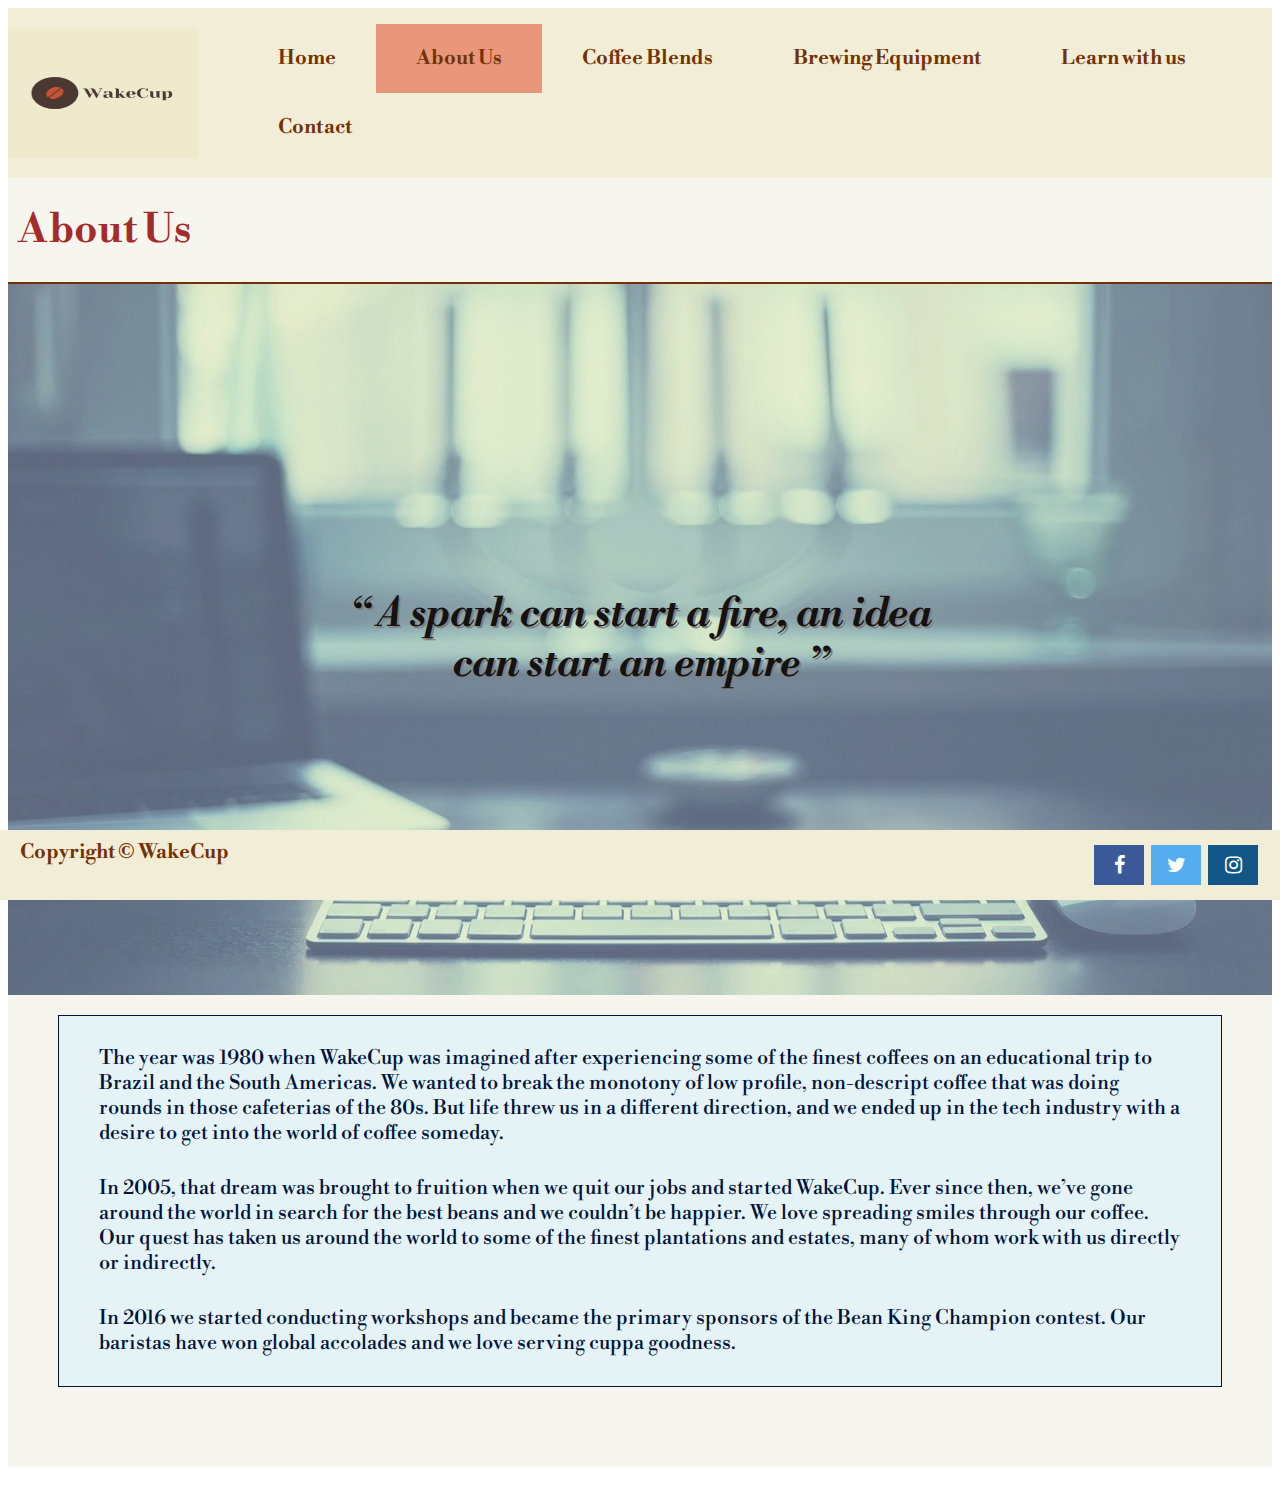
<file: about_us.html>
<html>
  <head>
    <title>WakeCup / About Us</title>
    <meta charset="UTF-8" />
    <meta name="viewport" content="width=device-width, initial-scale=1" />
    <link
      href="https://fonts.googleapis.com/css2?family=Libre+Bodoni&display=swap"
      rel="stylesheet"
    />
    <link rel="stylesheet" href="styles.css" />
    <link
      rel="stylesheet"
      href="https://cdnjs.cloudflare.com/ajax/libs/font-awesome/4.7.0/css/font-awesome.min.css"
    />
  </head>
  <body>
    <div class="page-container">
      <div class="nav">
        <nav>
          <div class="logo">
            <img src="images/WakeCup_500x500.png" alt="WakeCup Logo" />
          </div>

          <ul>
            <li><a href="index.html">Home</a></li>
            <li class="active"><a href="about_us.html">About Us</a></li>
            <li><a href="coffee_blends.html">Coffee Blends</a></li>
            <li><a href="brewing_equipment.html">Brewing Equipment</a></li>
            <li><a href="learn.html">Learn with us</a></li>
            <li><a href="contact.html">Contact</a></li>
          </ul>
        </nav>
      </div>
      <div class="mainabpage">
        <div class="source">
          <h1>About Us</h1>
        </div>
        <div class="aboutcontainer">
         <img src="images/about.jpeg" alt="About Us">
         <div class="centered"><b> A spark can start a fire, an idea can start an empire </b></div>
        </div>
        <div class="bodyabouttext">
         <div>The year was 1980 when WakeCup was imagined after experiencing some of the finest 
coffees on an educational trip to Brazil and the South Americas. We wanted to break the 
monotony of low profile, non-descript coffee that was doing rounds in those cafeterias of the 
80s. But life threw us in a different direction, and we ended up in the tech industry with a 
desire to get into the world of coffee someday.</div> 
<div>In 2005, that dream was brought to fruition when we quit our jobs and started WakeCup. 
Ever since then, we’ve gone around the world in search for the best beans and we couldn’t 
be happier. We love spreading smiles through our coffee. Our quest has taken us around the 
world to some of the finest plantations and estates, many of whom work with us directly or 
indirectly.</div>
<div>In 2016 we started conducting workshops and became the primary sponsors of the Bean King 
Champion contest. Our baristas have won global accolades and we love serving cuppa 
goodness.</div>
        </div>
        
       </div>
      </div>
      <div class="footer">
        Copyright &copy; WakeCup
        <div>
          <a href="#" class="fa fa-facebook"></a>
          <a href="#" class="fa fa-twitter"></a>
          <a href="#" class="fa fa-instagram"></a>
        </div>
      </div>
    </div>
  </body>
</html>
</file>
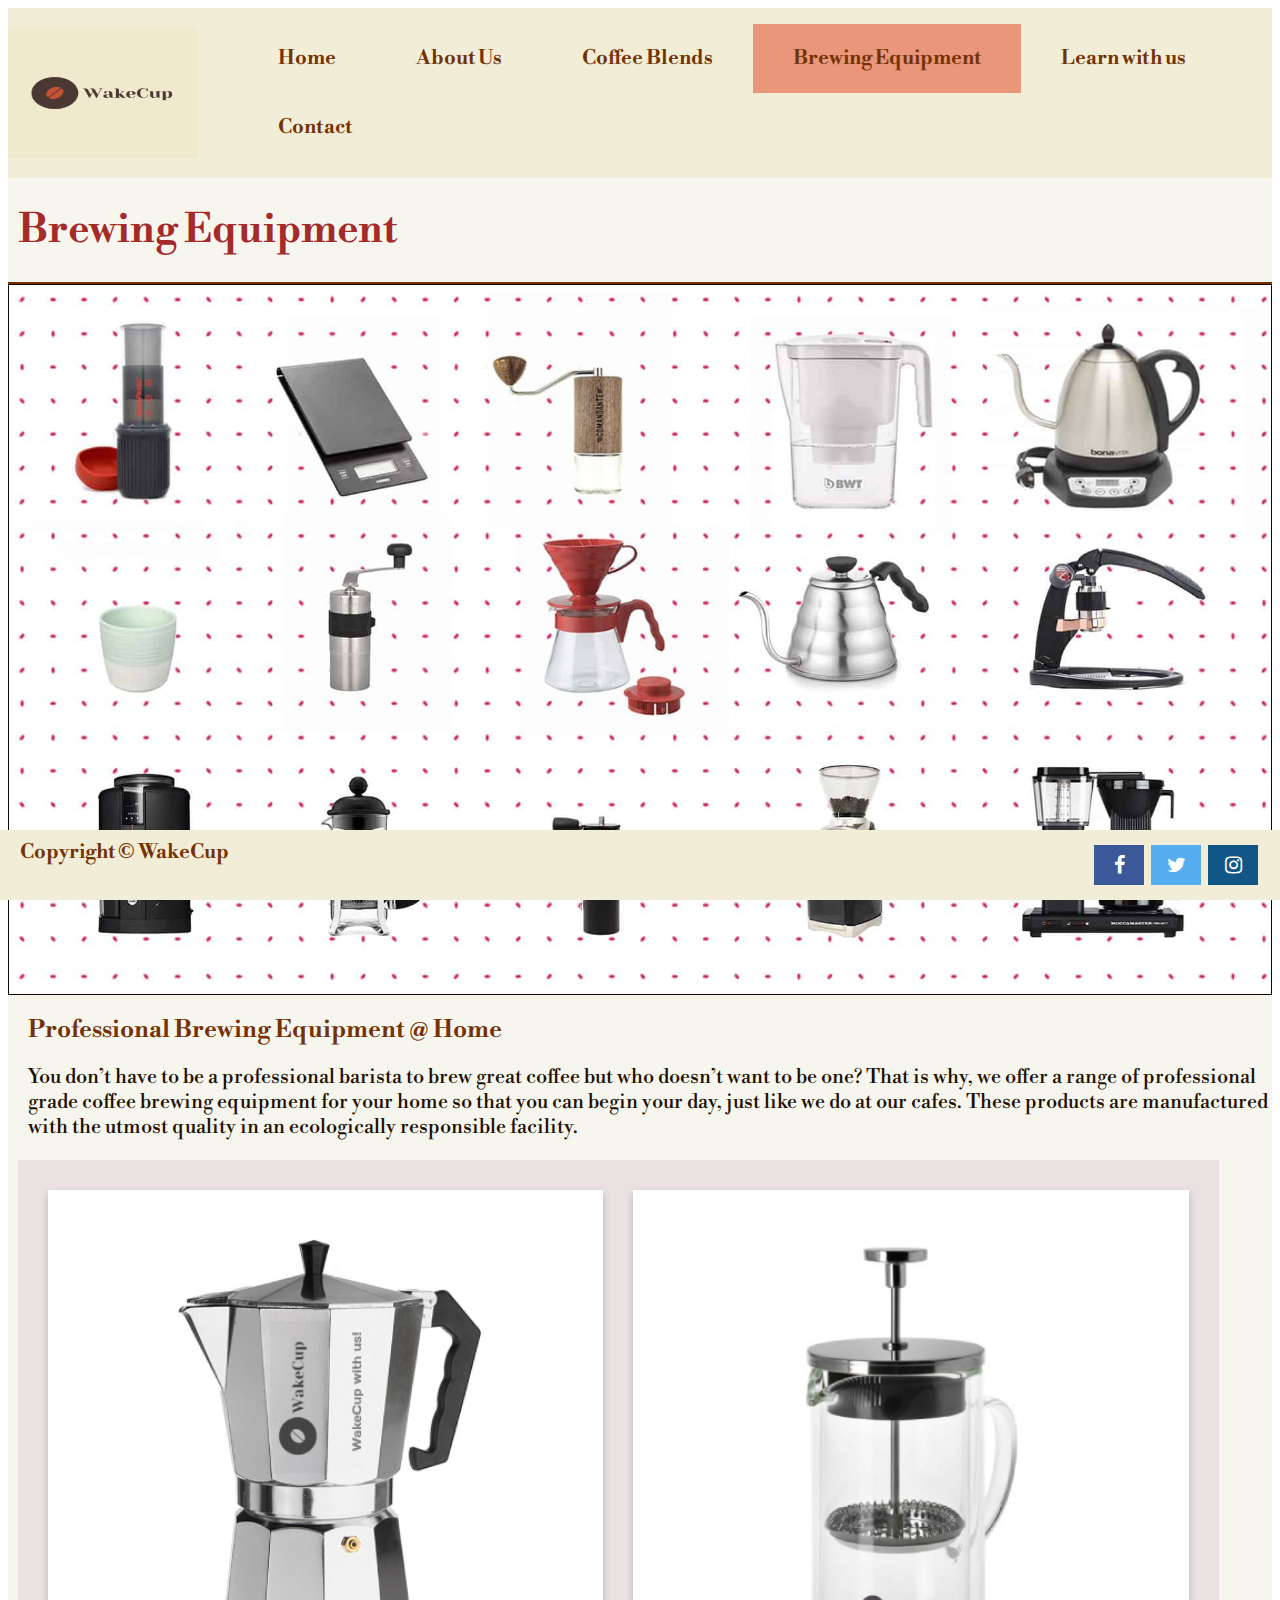
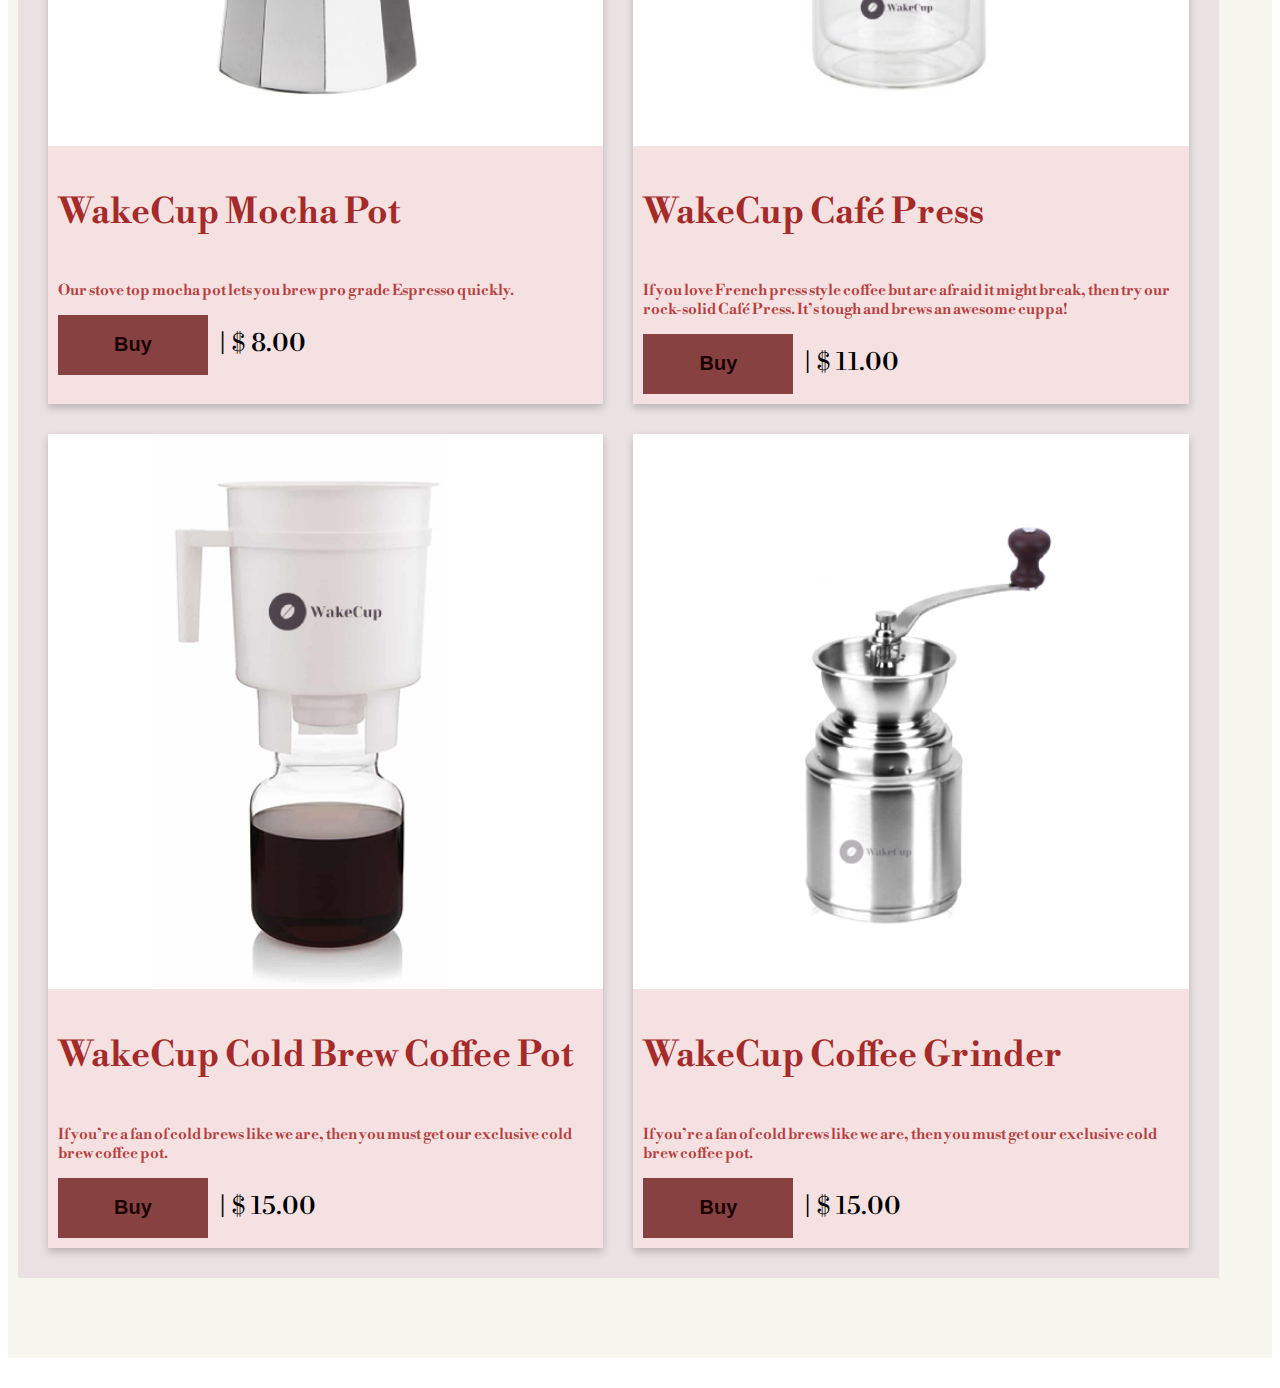
<file: brewing_equipment.html>
<html>
  <head>
    <title>WakeCup / Brewing Equipment</title>
    <meta charset="UTF-8" />
    <meta name="viewport" content="width=device-width, initial-scale=1" />
    <link
      href="https://fonts.googleapis.com/css2?family=Libre+Bodoni&display=swap"
      rel="stylesheet"
    />
    <link rel="stylesheet" href="styles.css" />
    <link
      rel="stylesheet"
      href="https://cdnjs.cloudflare.com/ajax/libs/font-awesome/4.7.0/css/font-awesome.min.css"
    />
  </head>
  <body>
    <div class="page-container">
      <div class="nav">
        <nav>
          <div class="logo">
            <img src="images/WakeCup_500x500.png" alt="WakeCup Logo" />
          </div>

          <ul>
            <li><a href="index.html">Home</a></li>
            <li><a href="about_us.html">About Us</a></li>
            <li><a href="coffee_blends.html">Coffee Blends</a></li>
            <li class="active">
              <a href="brewing_equipment.html">Brewing Equipment</a>
            </li>
            <li><a href="learn.html">Learn with us</a></li>
            <li><a href="contact.html">Contact</a></li>
          </ul>
        </nav>
      </div>
      <div class="mainpage">
        <div class="source">
          <h1>Brewing Equipment</h1>
        </div>
        <div class="brewimage">
          <img src="images/brewingbanner.jpg" alt="Brewing Equipment" />
        </div>
        <div class="brewtext">
          <h2>Professional Brewing Equipment @ Home</h2>
          <p>
            You don’t have to be a professional barista to brew great coffee but
            who doesn’t want to be one? That is why, we offer a range of
            professional grade coffee brewing equipment for your home so that
            you can begin your day, just like we do at our cafes. These products
            are manufactured with the utmost quality in an ecologically
            responsible facility.
          </p>
        </div>
        <div class="brewflexcontainer">
          <div class="brew">
            <div class="brewcard">
              <img src="images/WakeCupMochaPot.jpg" alt="WakeCupMochaPot" />
              <h3>WakeCup Mocha Pot</h3>
              <p>
                Our stove top mocha pot lets you brew pro grade Espresso
                quickly.
              </p>
              <div class="brewbtn">
                <button>Buy</button><span>| $ 8.00</span>
              </div>
            </div>
          </div>
          <div class="brew">
            <div class="brewcard">
              <img src="images/WakeCupCafePress.jpg" alt="WakeCupCafePress" />
              <h3>WakeCup Café Press</h3>
              <p>
                If you love French press style coffee but are afraid it might
                break, then try our rock-solid Café Press. It’s tough and brews
                an awesome cuppa!
              </p>
              <div class="brewbtn">
                <button>Buy</button><span>| $ 11.00</span>
              </div>
            </div>
          </div>
          <div class="brew">
            <div class="brewcard">
              <img
                src="images/WakeCupColdBrewCoffeePot.jpg"
                alt="WakeCupColdBrewCoffeePot"
              />
              <h3>WakeCup Cold Brew Coffee Pot</h3>
              <p>
                If you’re a fan of cold brews like we are, then you must get our
                exclusive cold brew coffee pot.
              </p>
              <div class="brewbtn">
                <button>Buy</button><span>| $ 15.00</span>
              </div>
            </div>
          </div>
          <div class="brew">
            <div class="brewcard">
              <img
                src="images/WakeCupCoffeeGrinder.jpg"
                alt="WakeCupCoffeeGrinder"
              />
              <h3>WakeCup Coffee Grinder</h3>
              <p>
                If you’re a fan of cold brews like we are, then you must get our
                exclusive cold brew coffee pot.
              </p>
              <div class="brewbtn">
                <button>Buy</button><span>| $ 15.00</span>
              </div>
            </div>
          </div>
        </div>
      </div>
      <div class="footer">
        Copyright &copy; WakeCup
        <div>
          <a href="#" class="fa fa-facebook"></a>
          <a href="#" class="fa fa-twitter"></a>
          <a href="#" class="fa fa-instagram"></a>
        </div>
      </div>
    </div>
  </body>
</html>
</file>
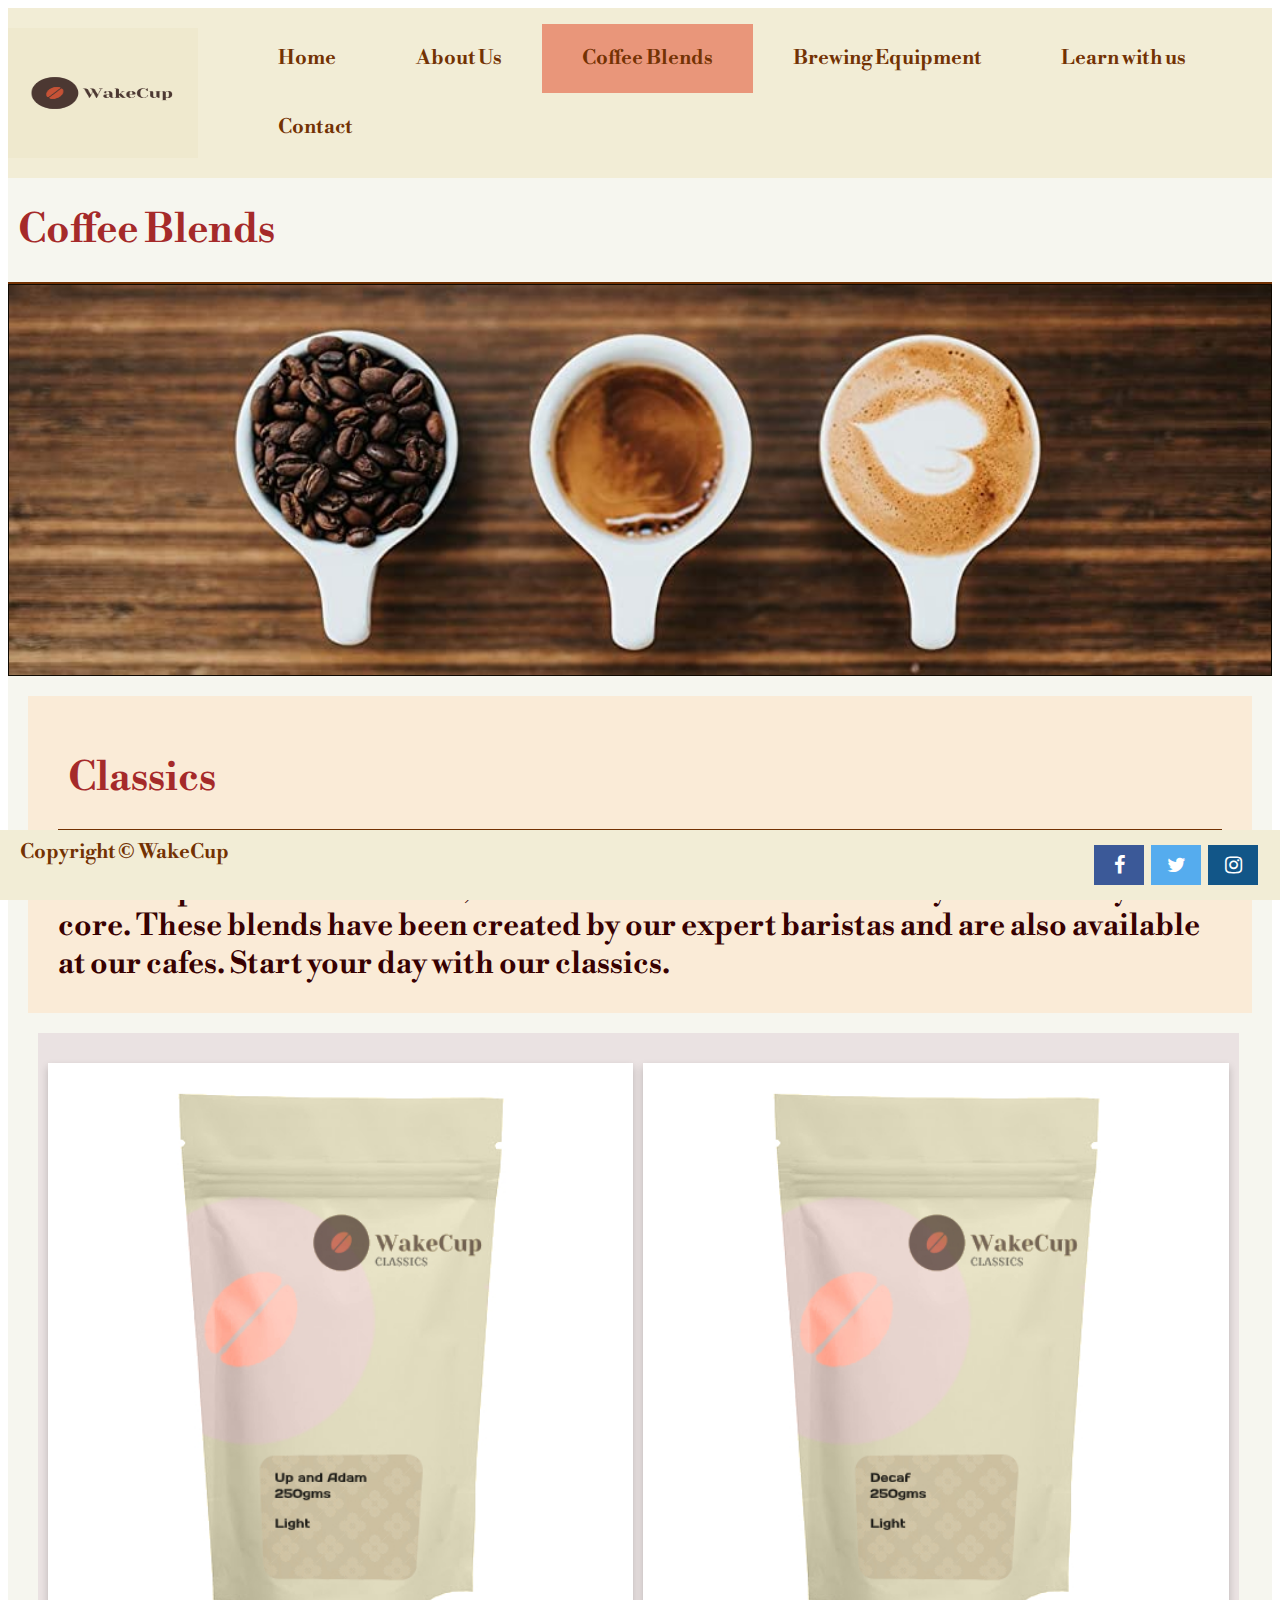
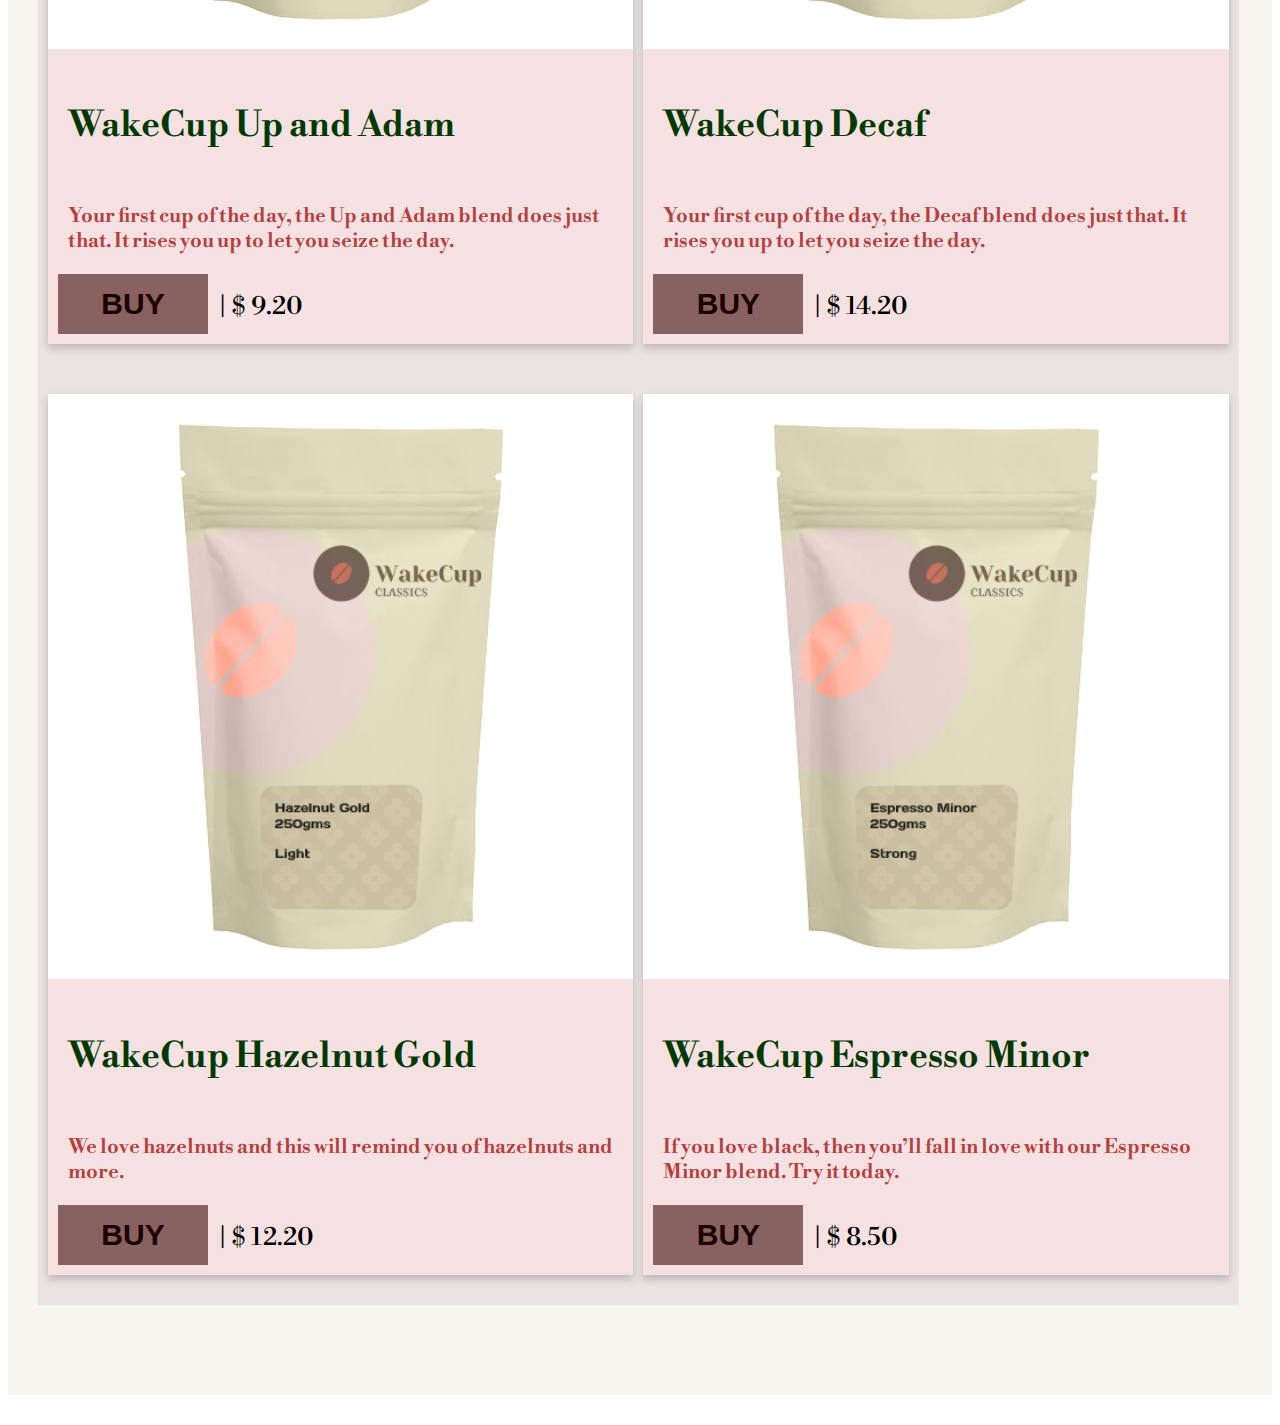
<file: classics.html>
<html>
  <head>
    <title>WakeCup / Classics</title>
    <meta charset="UTF-8" />
    <meta name="viewport" content="width=device-width, initial-scale=1" />
    <link
      href="https://fonts.googleapis.com/css2?family=Libre+Bodoni&display=swap"
      rel="stylesheet"
    />
    <link rel="stylesheet" href="styles.css" />
    <link
      rel="stylesheet"
      href="https://cdnjs.cloudflare.com/ajax/libs/font-awesome/4.7.0/css/font-awesome.min.css"
    />
  </head>
  <body>
    <div class="page-container">
      <div class="nav">
        <nav>
          <div class="logo">
            <img src="images/WakeCup_500x500.png" alt="WakeCup Logo" />
          </div>

          <ul>
            <li><a href="index.html">Home</a></li>
            <li><a href="about_us.html">About Us</a></li>
            <li class="active">
              <a href="coffee_blends.html">Coffee Blends</a>
            </li>
            <li><a href="brewing_equipment.html">Brewing Equipment</a></li>
            <li><a href="learn.html">Learn with us</a></li>
            <li><a href="contact.html">Contact</a></li>
          </ul>
        </nav>
      </div>
      <div class="mainpage">
        <div class="source">
          <h1>Coffee Blends</h1>
        </div>
        <div class="coffeeblend">
          <img src="images/classicbanner.jpg" alt="Coffee Blends" />
        </div>
        <div class="blendheader">
          <div class="source">
            <h1>Classics</h1>
          </div>
          One must never forget their roots. This is what we learnt as we grew
          up with WakeCup and to honour that, we have our classic blends which
          you’ll love to your core. These blends have been created by our expert
          baristas and are also available at our cafes. Start your day with our
          classics.
        </div>
        <div class="classiccontainer">
          <div class="classic">
            <div class="clcard">
              <img
                src="images/Classics/UpAndAdam.jpg"
                alt="WakeCup Up and Adam"
              />
              <h3>WakeCup Up and Adam</h3>
              <p>
                Your first cup of the day, the Up and Adam blend does just that.
                It rises you up to let you seize the day.
              </p>
              <div class="clbtn"><button>BUY</button><span>| $ 9.20</span></div>
            </div>
          </div>
          <div class="classic">
            <div class="clcard">
              <img src="images/Classics/Decaf.jpg" alt="WakeCup Decaf" />
              <h3>WakeCup Decaf</h3>
              <p>
                Your first cup of the day, the Decaf blend does just that. It
                rises you up to let you seize the day.
              </p>
              <div class="clbtn">
                <button>BUY</button><span>| $ 14.20</span>
              </div>
            </div>
          </div>
          <div class="classic">
            <div class="clcard">
              <img
                src="images/Classics/HazelnutGold.jpg"
                alt="WakeCup Hazelnut Gold"
              />
              <h3>WakeCup Hazelnut Gold</h3>
              <p>
                We love hazelnuts and this will remind you of hazelnuts and
                more.
              </p>
              <div class="clbtn">
                <button>BUY</button><span>| $ 12.20</span>
              </div>
            </div>
          </div>
          <div class="classic">
            <div class="clcard">
              <img
                src="images/Classics/EspressoMinor.jpg"
                alt="WakeCup Espresso Minor"
              />
              <h3>WakeCup Espresso Minor</h3>
              <p>
                If you love black, then you’ll fall in love with our Espresso
                Minor blend. Try it today.
              </p>
              <div class="clbtn"><button>BUY</button><span>| $ 8.50</span></div>
            </div>
          </div>
        </div>
      </div>
      <div class="footer">
        Copyright &copy; WakeCup
        <div>
          <a href="#" class="fa fa-facebook"></a>
          <a href="#" class="fa fa-twitter"></a>
          <a href="#" class="fa fa-instagram"></a>
        </div>
      </div>
    </div>
  </body>
</html>
</file>
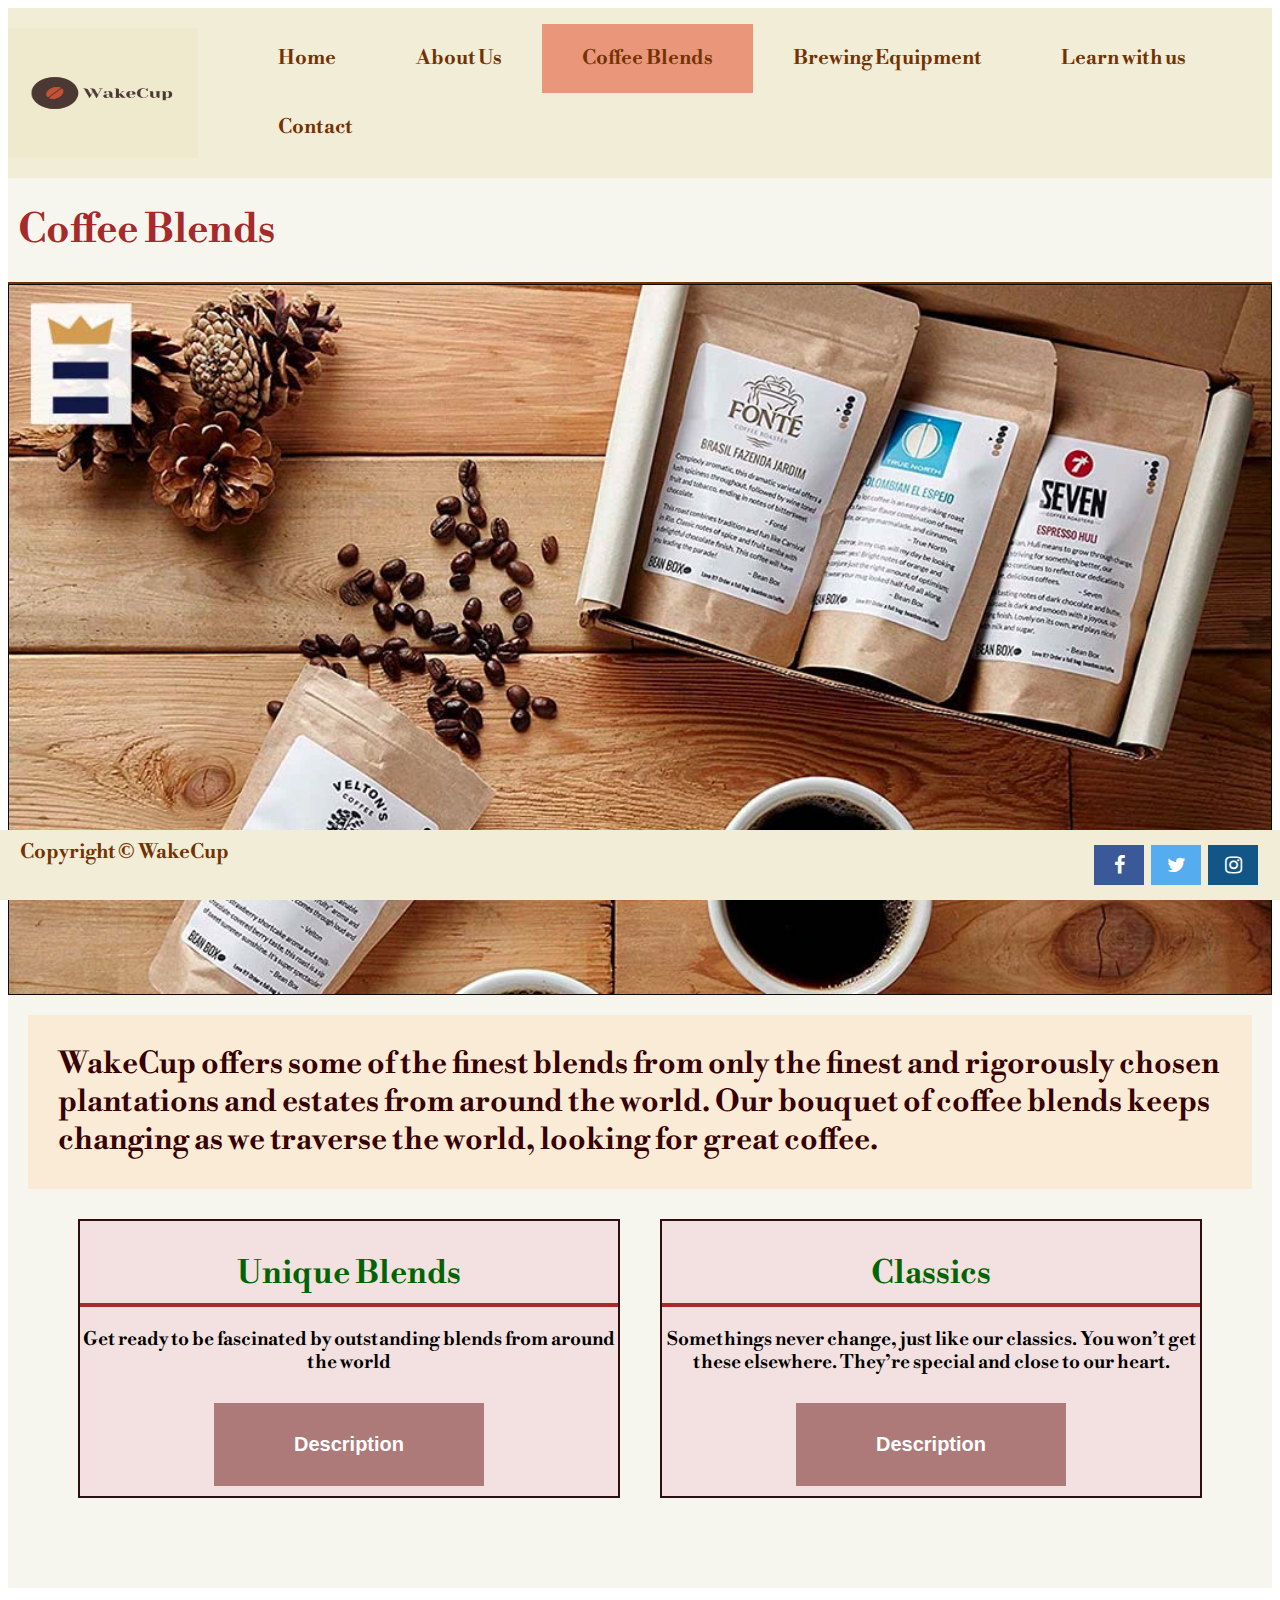
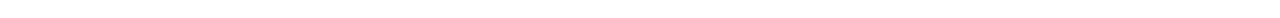
<file: coffee_blends.html>
<html>
  <head>
    <title>WakeCup / Coffee Blends</title>
    <meta charset="UTF-8" />
    <meta name="viewport" content="width=device-width, initial-scale=1" />
    <link
      href="https://fonts.googleapis.com/css2?family=Libre+Bodoni&display=swap"
      rel="stylesheet"
    />
    <link rel="stylesheet" href="styles.css" />
    <link
      rel="stylesheet"
      href="https://cdnjs.cloudflare.com/ajax/libs/font-awesome/4.7.0/css/font-awesome.min.css"
    />
  </head>
  <body>
    <div class="page-container">
      <div class="nav">
        <nav>
          <div class="logo">
            <img src="images/WakeCup_500x500.png" alt="WakeCup Logo" />
          </div>

          <ul>
            <li><a href="index.html">Home</a></li>
            <li><a href="about_us.html">About Us</a></li>
            <li class="active">
              <a href="coffee_blends.html">Coffee Blends</a>
            </li>
            <li><a href="brewing_equipment.html">Brewing Equipment</a></li>
            <li><a href="learn.html">Learn with us</a></li>
            <li><a href="contact.html">Contact</a></li>
          </ul>
        </nav>
      </div>
      <div class="mainpage">
        <div class="source">
          <h1>Coffee Blends</h1>
        </div>
        <div class="coffeeblend">
          <img src="images/coffeeblendsbanner.jpeg" alt="Coffee Blends" />
        </div>
        <div class="blendheader">
          WakeCup offers some of the finest blends from only the finest and
          rigorously chosen plantations and estates from around the world. Our
          bouquet of coffee blends keeps changing as we traverse the world,
          looking for great coffee.
        </div>
        <div class="blendcontainer">
          <div class="blendtitle item1">
            <h1>Unique Blends</h1>
            <h3>
              Get ready to be fascinated by outstanding blends from around the
              world
            </h3>
            <a href="uniqueblends.html"><button>Description</button></a>
          </div>
          <div class="blendtitle item2">
            <h1>Classics</h1>
            <h3>
              Somethings never change, just like our classics. You won’t get
              these elsewhere. They’re special and close to our heart.
            </h3>
            <a href="classics.html"><button>Description</button></a>
          </div>
        </div>
      </div>
      <div class="footer">
        Copyright &copy; WakeCup
        <div>
          <a href="#" class="fa fa-facebook"></a>
          <a href="#" class="fa fa-twitter"></a>
          <a href="#" class="fa fa-instagram"></a>
        </div>
      </div>
    </div>
  </body>
</html>
</file>
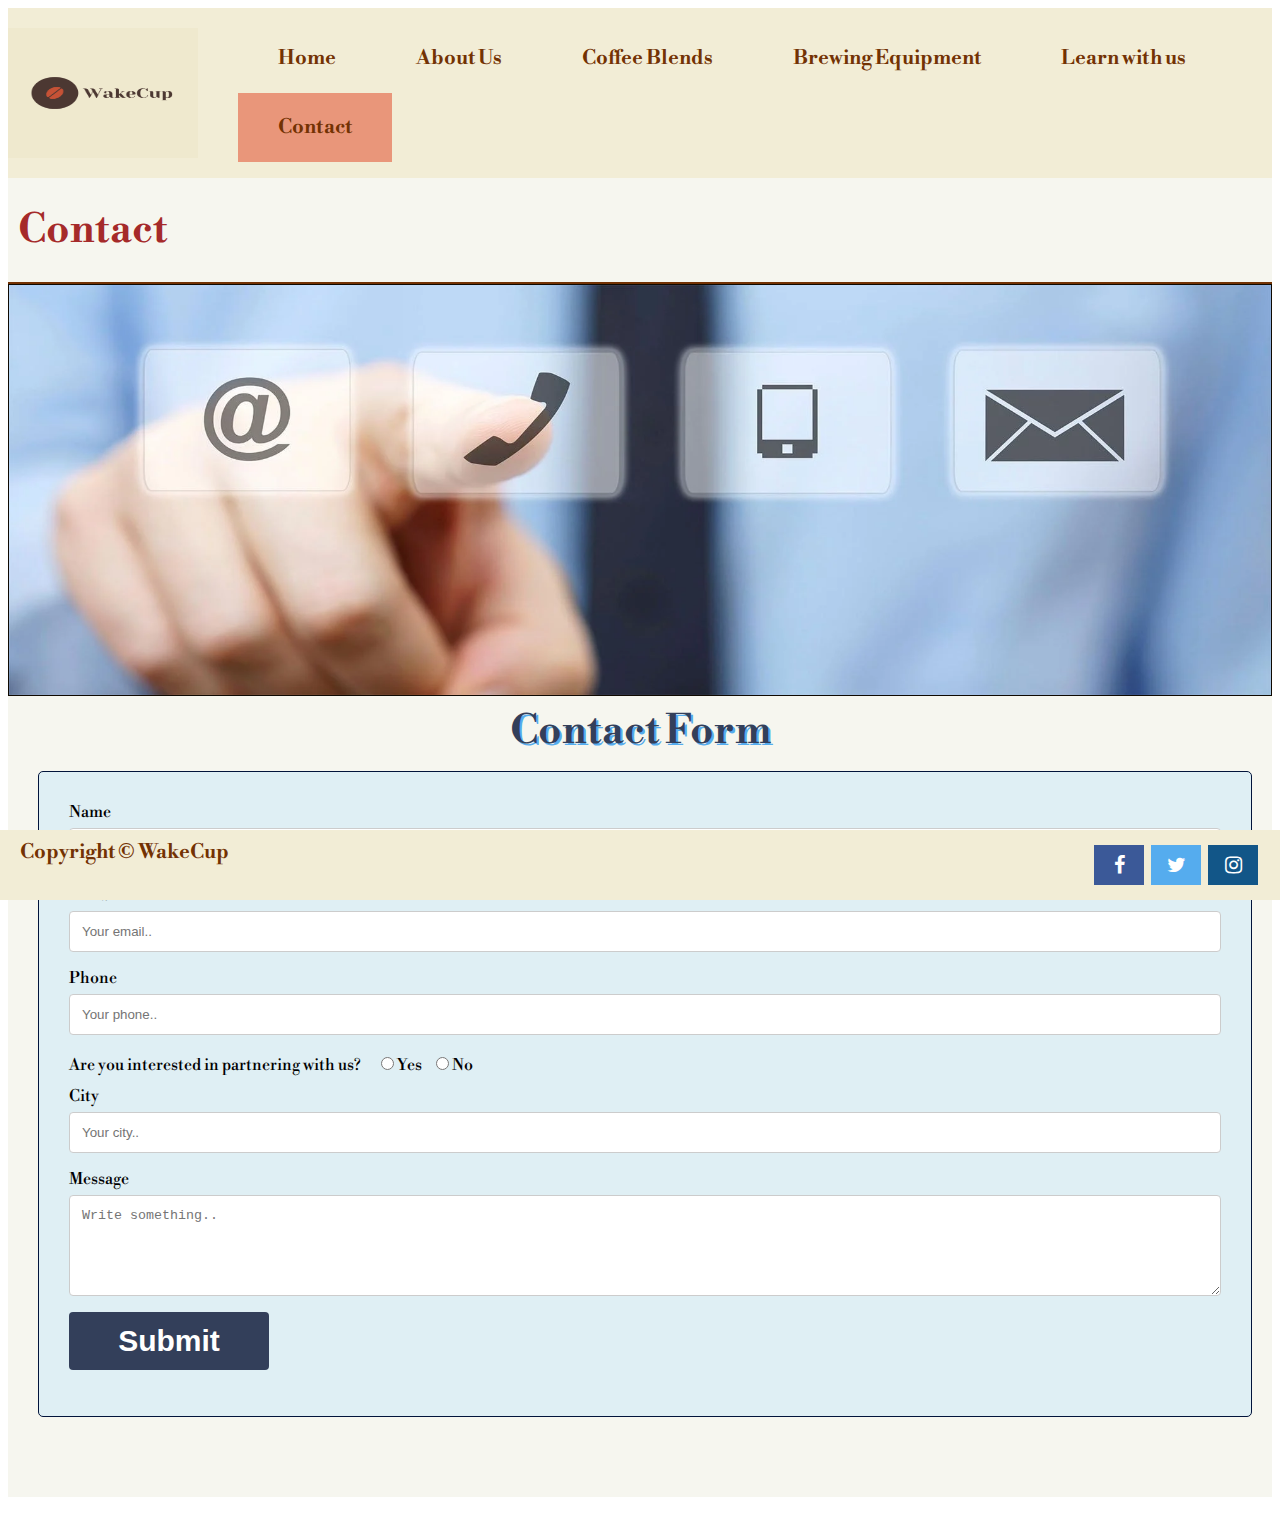
<file: contact.html>
<html>
  <head>
    <title>WakeCup / Contact</title>
    <meta charset="UTF-8" />
    <meta name="viewport" content="width=device-width, initial-scale=1" />
    <link
      href="https://fonts.googleapis.com/css2?family=Libre+Bodoni&display=swap"
      rel="stylesheet"
    />
    <link rel="stylesheet" href="styles.css" />
    <link
      rel="stylesheet"
      href="https://cdnjs.cloudflare.com/ajax/libs/font-awesome/4.7.0/css/font-awesome.min.css"
    />
  </head>
  <body>
    <div class="page-container">
      <div class="nav">
        <nav>
          <div class="logo">
            <img src="images/WakeCup_500x500.png" alt="WakeCup Logo" />
          </div>

          <ul>
            <li><a href="index.html">Home</a></li>
            <li ><a href="about_us.html">About Us</a></li>
            <li><a href="coffee_blends.html">Coffee Blends</a></li>
            <li><a href="brewing_equipment.html">Brewing Equipment</a></li>
            <li><a href="learn.html">Learn with us</a></li>
            <li class="active"><a href="contact.html">Contact</a></li>
          </ul>
        </nav>
      </div>
      <div class="mainabpage">
        <div class="source">
          <h1>Contact</h1>
        </div>
        <div class="contactcontainer"><img src="images/contact.jpeg" alt="Contact">
        </div>
        <div class="formheading">Contact Form</div>
        <div class="contactform">
         
         <form action="/" method="POST">
          <label for="name">Name</label>
          <input type="text" name="name" id="name" placeholder="Your name.." required>

          <label for="email">E-mail</label>
          <input type="email" name="email" id="email" placeholder="Your email.." required>

          <label for="phone">Phone</label>
          <input type="tel" name="phone" id="phone" placeholder="Your phone.."required>

          <label>Are you interested in partnering with us? </label>&nbsp;&nbsp;&nbsp;
          <input  type="radio" name="interest" value="Yes">Yes</input>&nbsp;&nbsp;
          <input  type="radio" name="interest" value="No">No</input>
<br>
          <label for="city">City</label>
          <input type="text" name="city" id="city" placeholder="Your city.." required>

          <label for="message">Message</label>
    <textarea id="message" name="message" placeholder="Write something.." rows="5" cols="7" required></textarea>

    <input type="submit" value="Submit">
         </form>
        </div>
        
       </div>
      </div>
      <div class="footer">
        Copyright &copy; WakeCup
        <div>
          <a href="#" class="fa fa-facebook"></a>
          <a href="#" class="fa fa-twitter"></a>
          <a href="#" class="fa fa-instagram"></a>
        </div>
      </div>
    </div>
  </body>
</html>
</file>
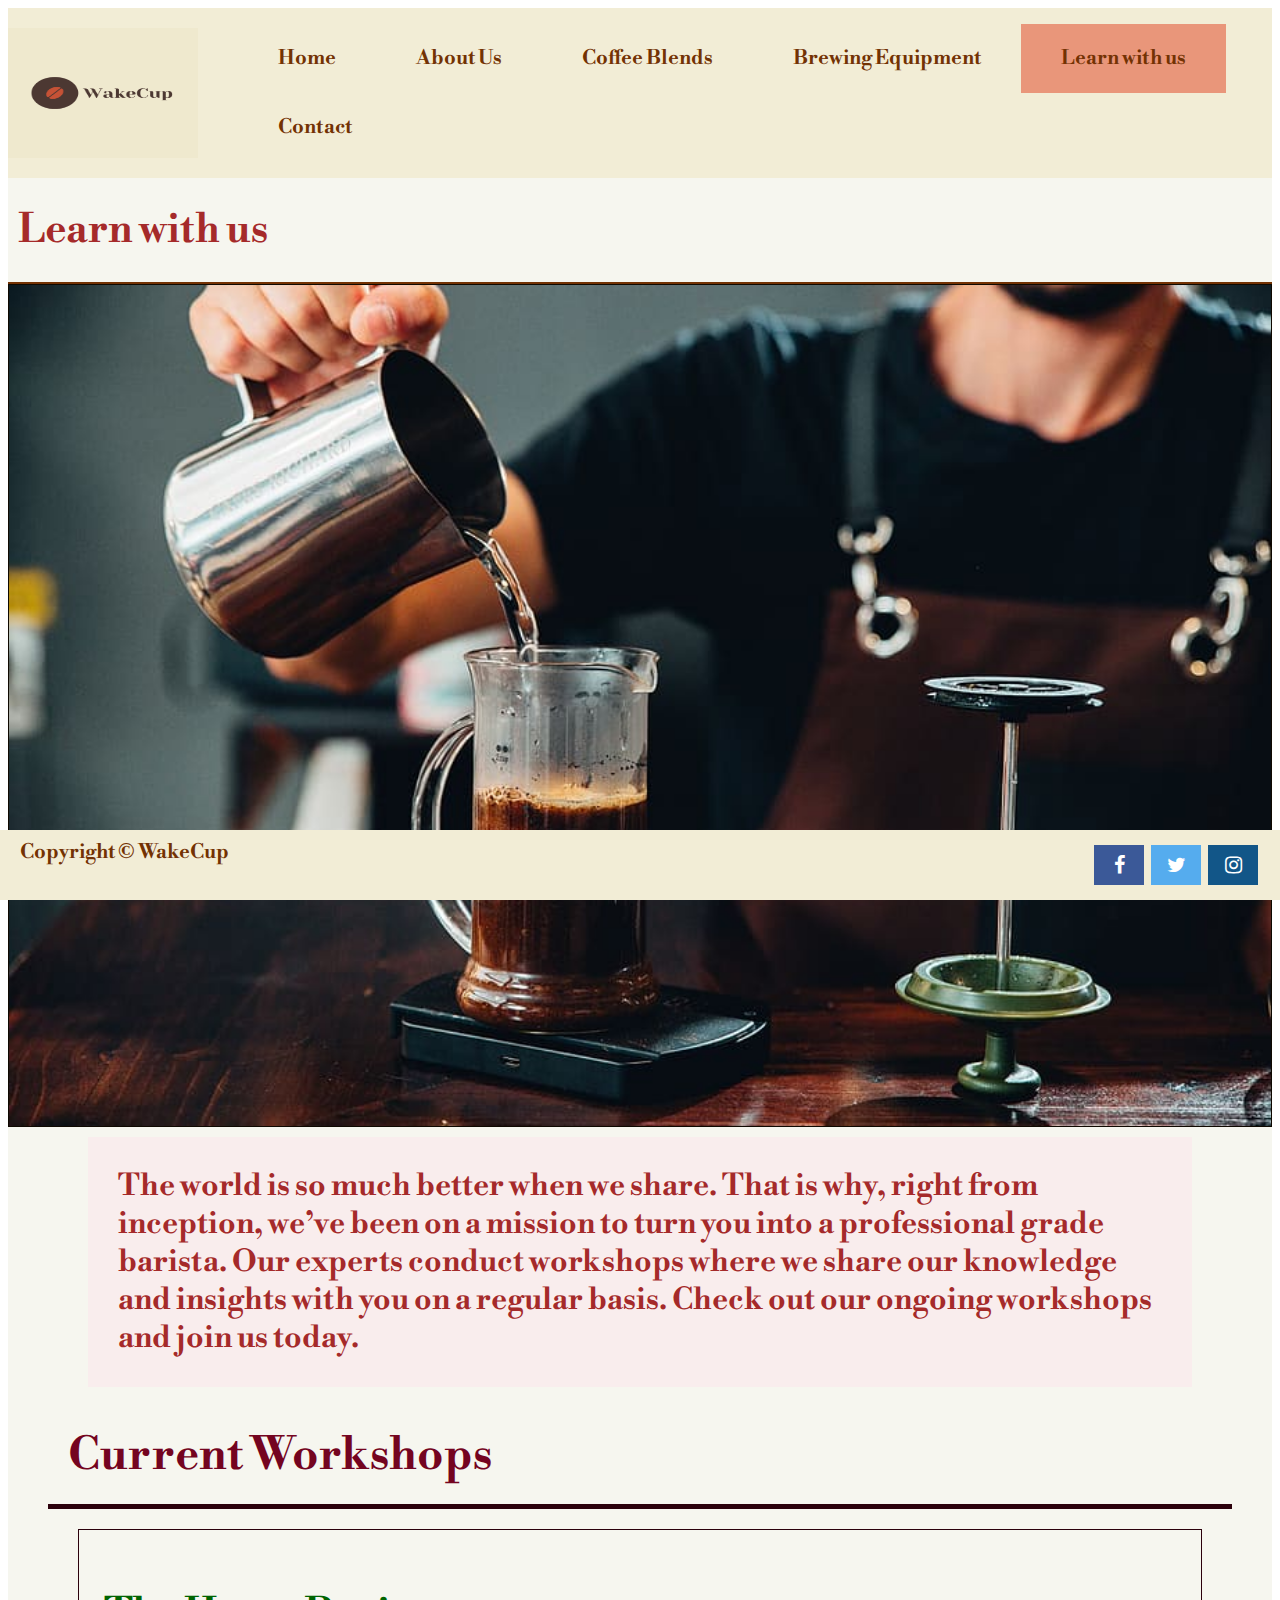
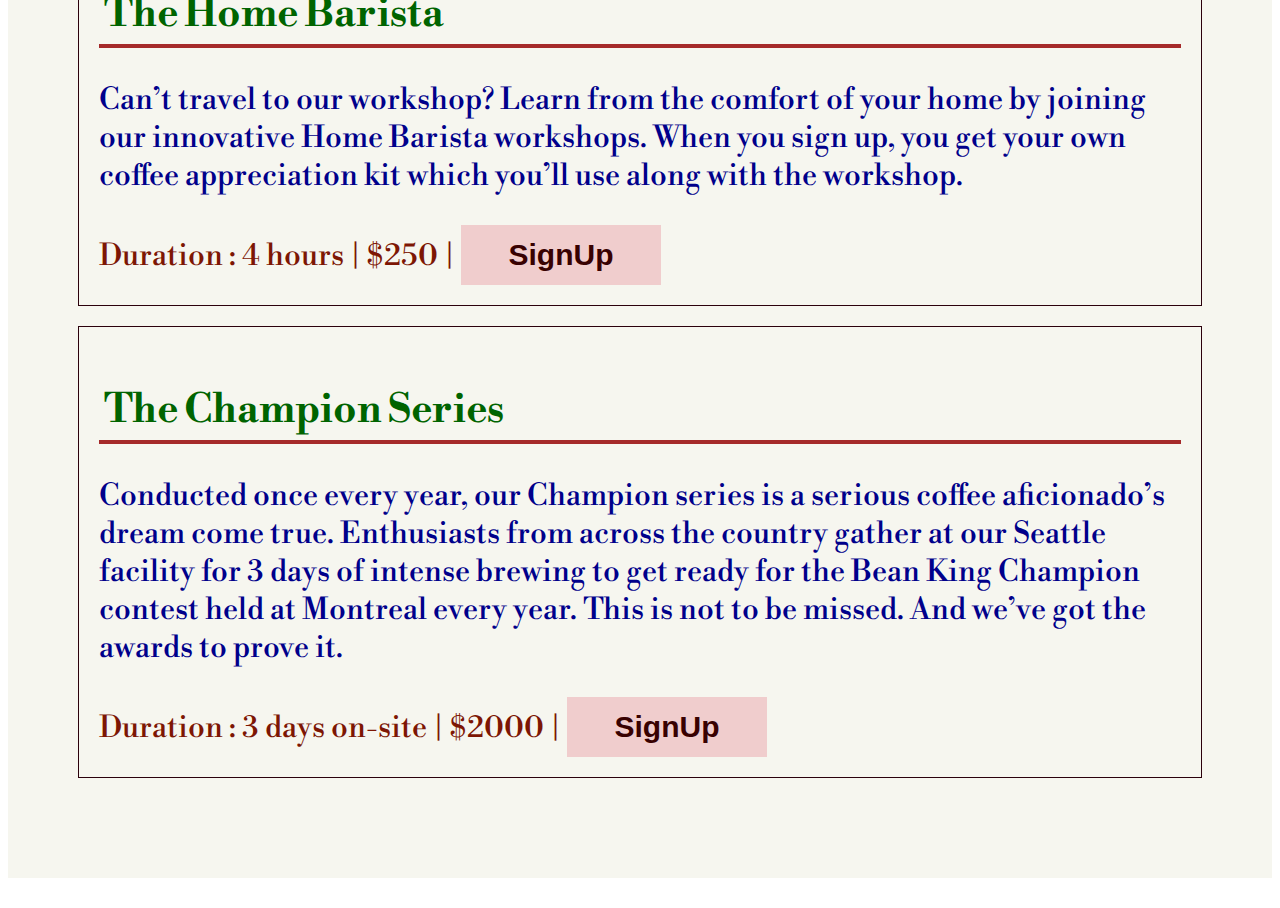
<file: learn.html>
<html>
  <head>
    <title>WakeCup / Learn with Us</title>
    <meta charset="UTF-8" />
    <meta name="viewport" content="width=device-width, initial-scale=1" />
    <link
      href="https://fonts.googleapis.com/css2?family=Libre+Bodoni&display=swap"
      rel="stylesheet"
    />
    <link rel="stylesheet" href="styles.css" />
    <link
      rel="stylesheet"
      href="https://cdnjs.cloudflare.com/ajax/libs/font-awesome/4.7.0/css/font-awesome.min.css"
    />
  </head>
  <body>
    <div class="page-container">
      <div class="nav">
        <nav>
          <div class="logo">
            <img src="images/WakeCup_500x500.png" alt="WakeCup Logo" />
          </div>

          <ul>
            <li><a href="index.html">Home</a></li>
            <li><a href="about_us.html">About Us</a></li>
            <li><a href="coffee_blends.html">Coffee Blends</a></li>
            <li><a href="brewing_equipment.html">Brewing Equipment</a></li>
            <li class="active"><a href="learn.html">Learn with us</a></li>
            <li><a href="contact.html">Contact</a></li>
          </ul>
        </nav>
      </div>
      <div class="mainpage">
        <div class="source">
          <h1>Learn with us</h1>
        </div>
        <div class="learnimage"><img src="images/LearnWithUsHeader.jpg" alt="Learn with us"></div>
        <div class="learnheadline">The world is so much better when we share. That is why, right from inception, 
we’ve been on a mission to turn you into a professional grade barista. Our experts conduct 
workshops where we share our knowledge and insights with you on a regular basis. Check 
out our ongoing workshops and join us today.
          </div>
          <div class="wrkshop">
           <h1>Current Workshops</h1>
           <div class="wrkheading">
            <h2>The Home Barista</h2>
            <p>Can’t travel to our workshop? Learn from the comfort of your home by joining our 
innovative Home Barista workshops. When you sign up, you get your own coffee 
appreciation kit which you’ll use along with the workshop.</p>
<span>Duration : 4 hours | $250 | </span><button>SignUp</button>
           </div>
           <div class="wrkheading">
            <h2>The Champion Series</h2>
            <p>Conducted once every year, our Champion series is a serious coffee aficionado’s dream 
come true. Enthusiasts from across the country gather at our Seattle facility for 3 days of 
intense brewing to get ready for the Bean King Champion contest held at Montreal every 
year. This is not to be missed. And we’ve got the awards to prove it.</p>
<span>Duration : 3 days on-site | $2000 | </span><button>SignUp</button>
           </div>
          </div>
        </div>
      </div>
      <div class="footer">
        Copyright &copy; WakeCup
        <div>
          <a href="#" class="fa fa-facebook"></a>
          <a href="#" class="fa fa-twitter"></a>
          <a href="#" class="fa fa-instagram"></a>
        </div>
      </div>
    </div>
  </body>
</html>
</file>
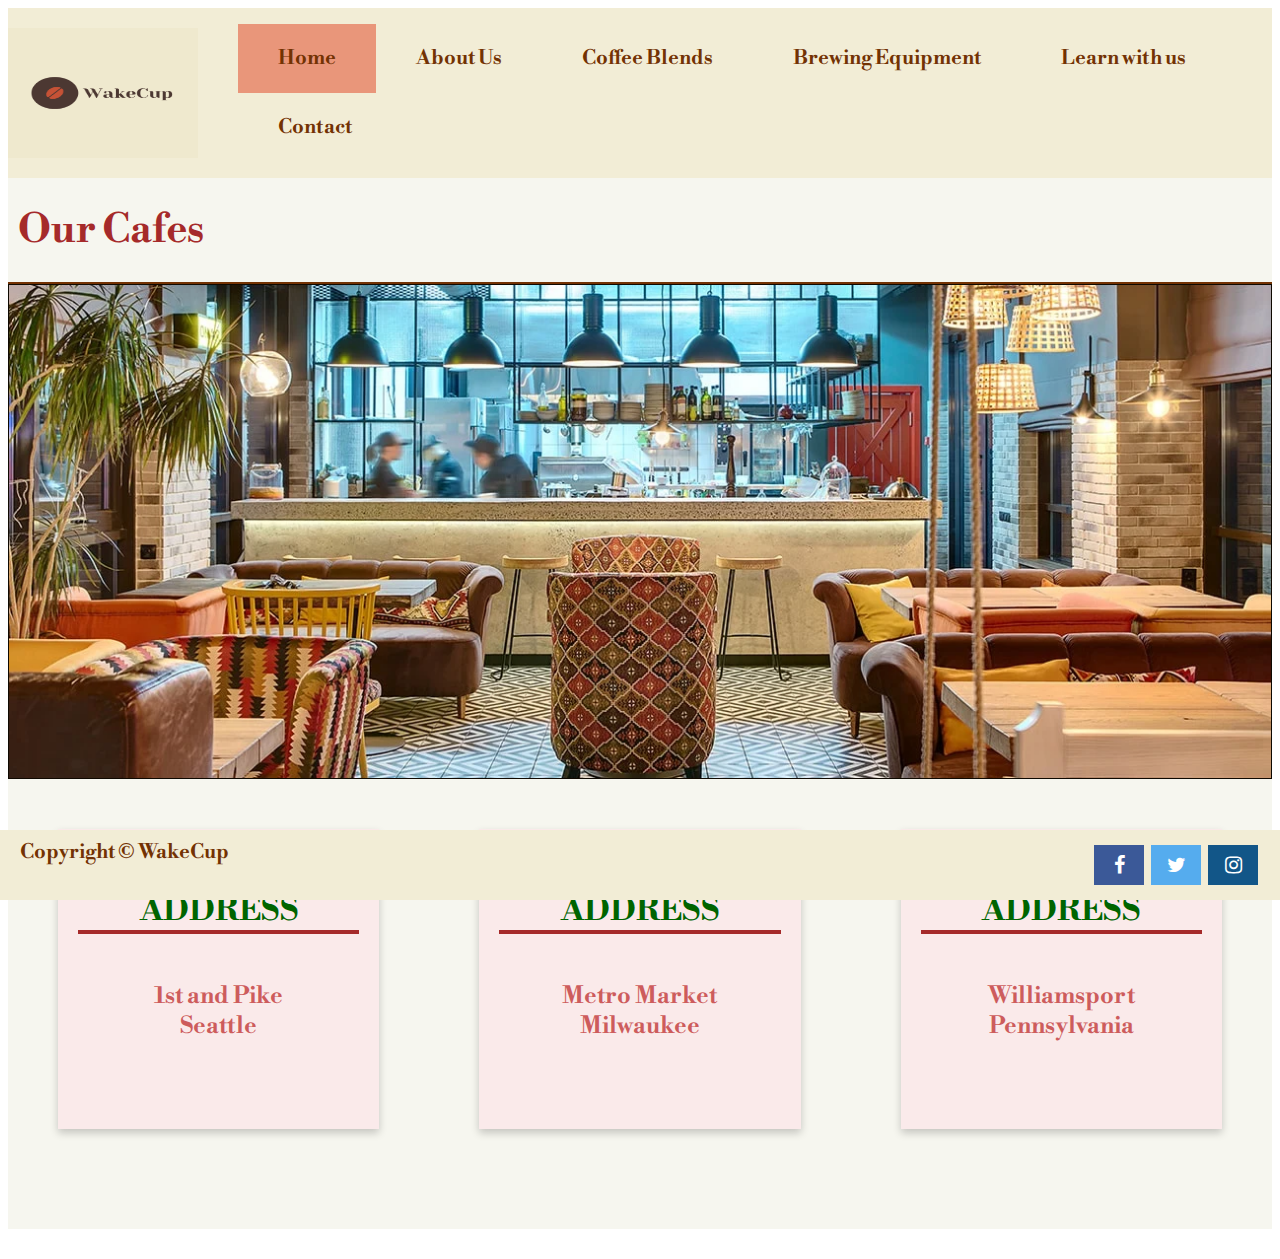
<file: our_cafe.html>
<html>
  <head>
    <title>WakeCup / Our Cafes</title>
    <meta charset="UTF-8" />
    <meta name="viewport" content="width=device-width, initial-scale=1" />
    <link
      href="https://fonts.googleapis.com/css2?family=Libre+Bodoni&display=swap"
      rel="stylesheet"
    />
    <link rel="stylesheet" href="styles.css" />
    <link
      rel="stylesheet"
      href="https://cdnjs.cloudflare.com/ajax/libs/font-awesome/4.7.0/css/font-awesome.min.css"
    />
  </head>
  <body>
    <div class="page-container">
      <div class="nav">
        <nav>
          <div class="logo">
            <img src="images/WakeCup_500x500.png" alt="WakeCup Logo" />
          </div>

          <ul>
            <li class="active"><a href="index.html">Home</a></li>
            <li><a href="about_us.html">About Us</a></li>
            <li><a href="coffee_blends.html">Coffee Blends</a></li>
            <li><a href="brewing_equipment.html">Brewing Equipment</a></li>
            <li><a href="learn.html">Learn with us</a></li>
            <li><a href="contact.html">Contact</a></li>
          </ul>
        </nav>
      </div>
      <div class="mainpage">
        <div class="source">
          <h1>Our Cafes</h1>
        </div>
        <div class="cafeimage">
          <img src="images/ourcafebanner.jpeg" alt="Our Cafes" />
        </div>
        <div class="flexcontainer">
          <div class="card">
            <h1>ADDRESS</h1>
            <div class="addr">
              <h3>
                1st and Pike <br />
                Seattle
              </h3>
            </div>
          </div>
          <div class="card">
            <h1>ADDRESS</h1>
            <div class="addr">
              <h3>
                Metro Market <br />
                Milwaukee
              </h3>
            </div>
          </div>
          <div class="card">
            <h1>ADDRESS</h1>
            <div class="addr">
              <h3>
                Williamsport <br />
                Pennsylvania
              </h3>
            </div>
          </div>
        </div>
      </div>
      <div class="footer">
        Copyright &copy; WakeCup
        <div>
          <a href="#" class="fa fa-facebook"></a>
          <a href="#" class="fa fa-twitter"></a>
          <a href="#" class="fa fa-instagram"></a>
        </div>
      </div>
    </div>
  </body>
</html>
</file>
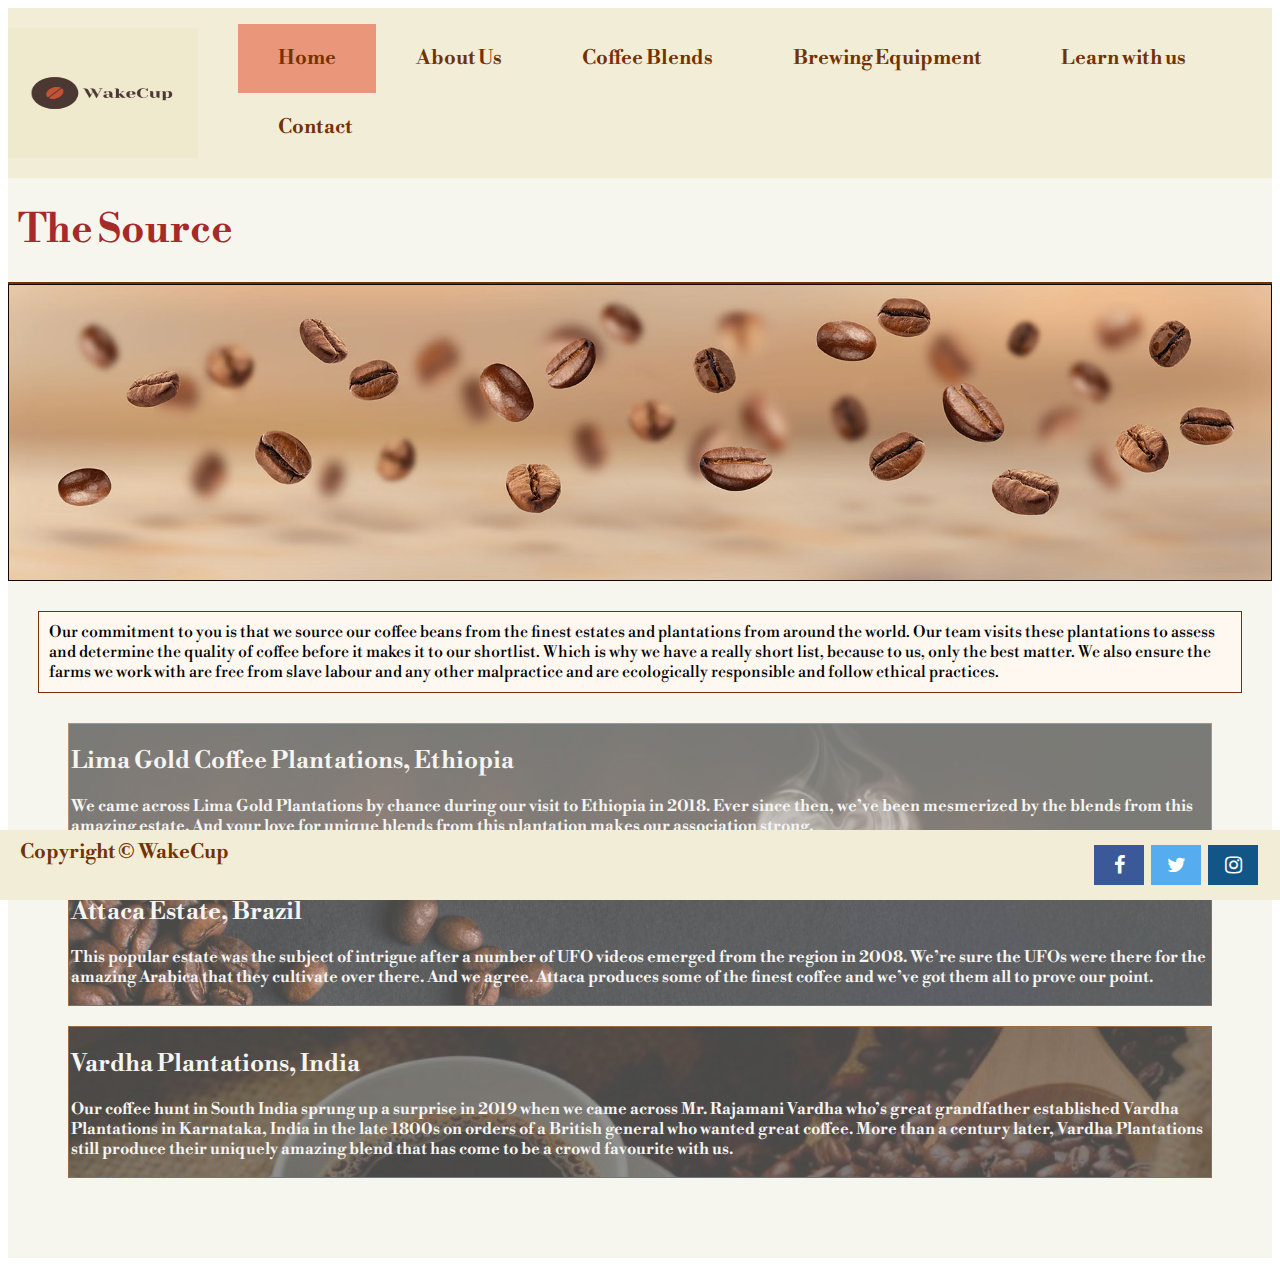
<file: source.html>
<html>
  <head>
    <title>WakeCup / Source</title>
    <meta charset="UTF-8" />
    <meta name="viewport" content="width=device-width, initial-scale=1" />
    <link
      href="https://fonts.googleapis.com/css2?family=Libre+Bodoni&display=swap"
      rel="stylesheet"
    />
    <link rel="stylesheet" href="styles.css" />
    <link
      rel="stylesheet"
      href="https://cdnjs.cloudflare.com/ajax/libs/font-awesome/4.7.0/css/font-awesome.min.css"
    />
  </head>
  <body>
    <div class="page-container">
      <div class="nav">
        <nav>
          <div class="logo">
            <img src="images/WakeCup_500x500.png" alt="WakeCup Logo" />
          </div>

          <ul>
            <li class="active"><a href="index.html">Home</a></li>
            <li><a href="about_us.html">About Us</a></li>
            <li><a href="coffee_blends.html">Coffee Blends</a></li>
            <li><a href="brewing_equipment.html">Brewing Equipment</a></li>
            <li><a href="learn.html">Learn with us</a></li>
            <li><a href="contact.html">Contact</a></li>
          </ul>
        </nav>
      </div>
      <div class="mainpage">
        <div class="source">
          <h1>The Source</h1>
        </div>
        <div class="image">
          <img src="images/5-Coffee-beans.jpeg" alt="Source Banner" />
        </div>
        <div class="lines">
          <p>
            Our commitment to you is that we source our coffee beans from the
            finest estates and plantations from around the world. Our team
            visits these plantations to assess and determine the quality of
            coffee before it makes it to our shortlist. Which is why we have a
            really short list, because to us, only the best matter. We also
            ensure the farms we work with are free from slave labour and any
            other malpractice and are ecologically responsible and follow
            ethical practices.
          </p>
        </div>
        <div class="box">
          <div class="src1">
            <h2>Lima Gold Coffee Plantations, Ethiopia</h2>
            <p>
              We came across Lima Gold Plantations by chance during our visit to
              Ethiopia in 2018. Ever since then, we’ve been mesmerized by the
              blends from this amazing estate. And your love for unique blends
              from this plantation makes our association strong.
            </p>
          </div>
          <div class="src2">
            <h2>Attaca Estate, Brazil</h2>
            <p>
              This popular estate was the subject of intrigue after a number of
              UFO videos emerged from the region in 2008. We’re sure the UFOs
              were there for the amazing Arabica that they cultivate over there.
              And we agree. Attaca produces some of the finest coffee and we’ve
              got them all to prove our point.
            </p>
          </div>
          <div class="src3">
            <h2>Vardha Plantations, India</h2>
            <p>
              Our coffee hunt in South India sprung up a surprise in 2019 when
              we came across Mr. Rajamani Vardha who’s great grandfather
              established Vardha Plantations in Karnataka, India in the late
              1800s on orders of a British general who wanted great coffee. More
              than a century later, Vardha Plantations still produce their
              uniquely amazing blend that has come to be a crowd favourite with
              us.
            </p>
          </div>
        </div>
      </div>
      <div class="footer">
        Copyright &copy; WakeCup
        <div>
          <a href="#" class="fa fa-facebook"></a>
          <a href="#" class="fa fa-twitter"></a>
          <a href="#" class="fa fa-instagram"></a>
        </div>
      </div>
    </div>
  </body>
</html>
</file>
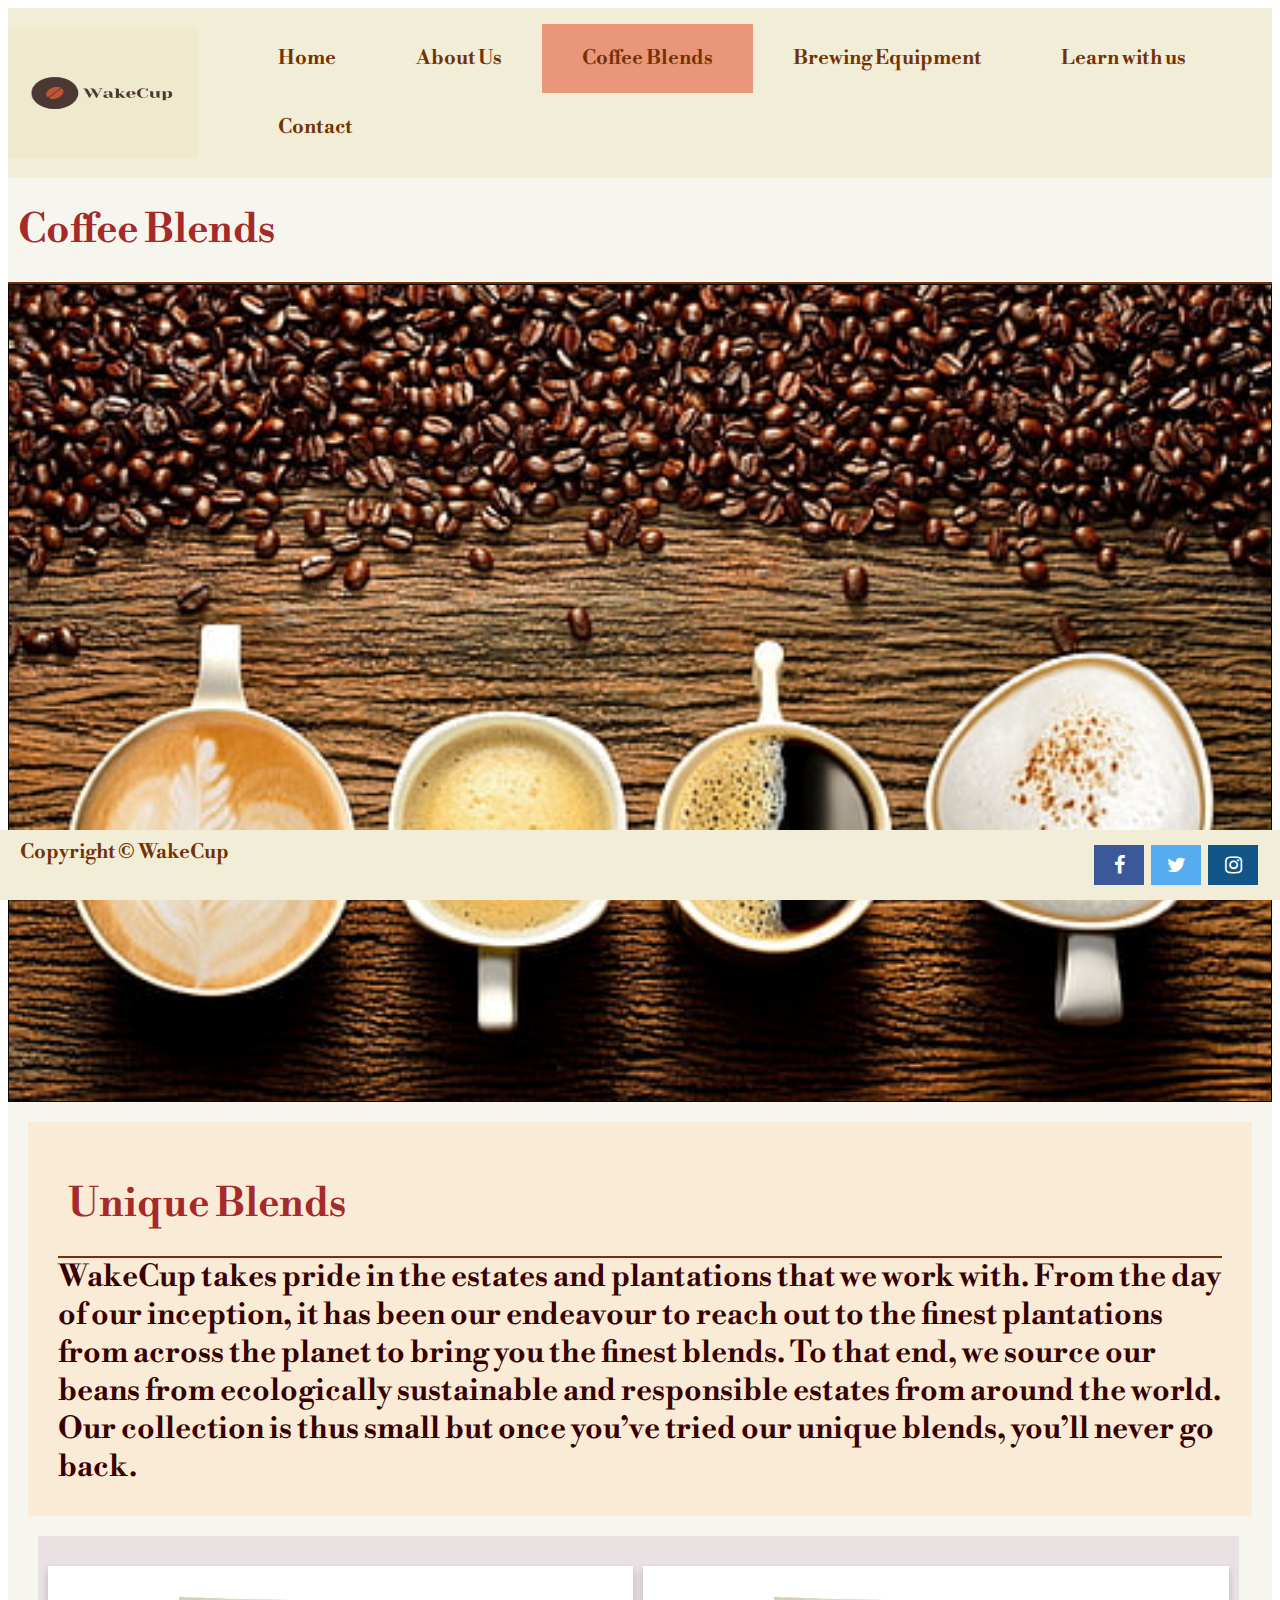
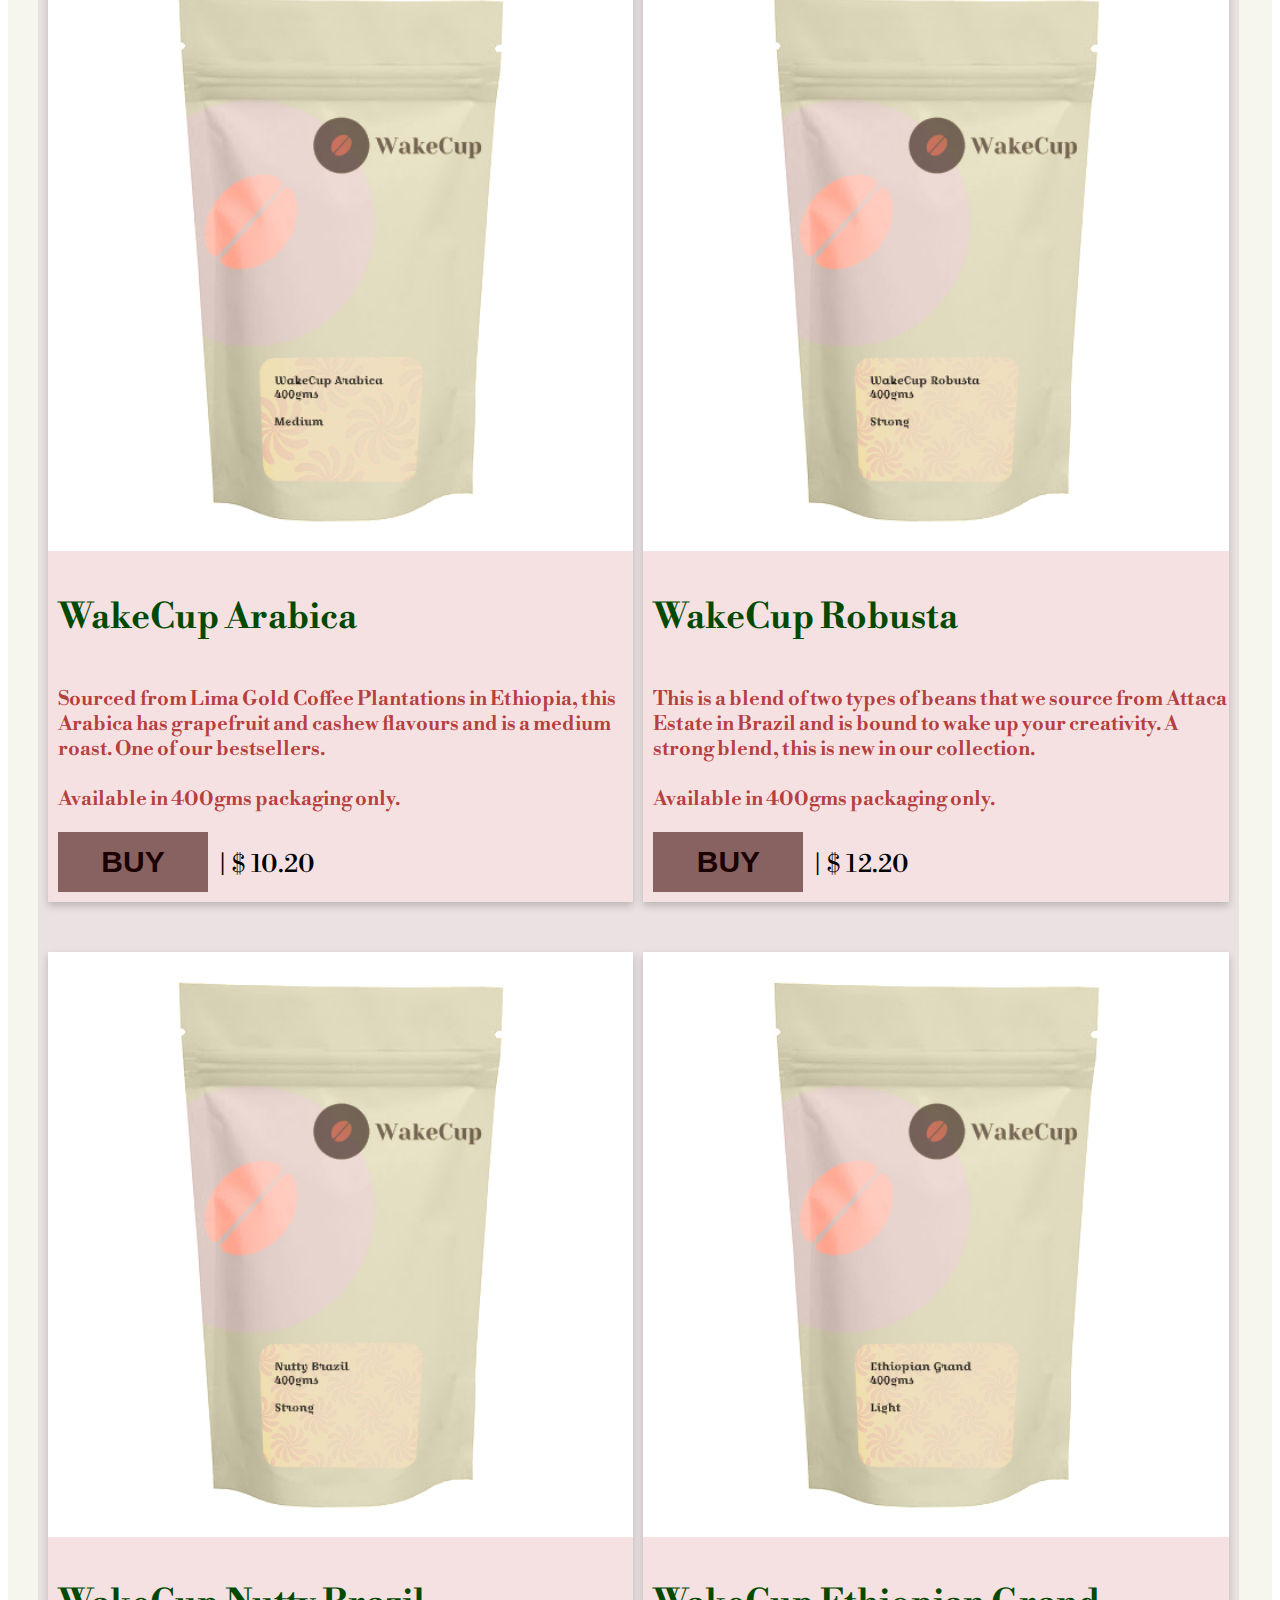
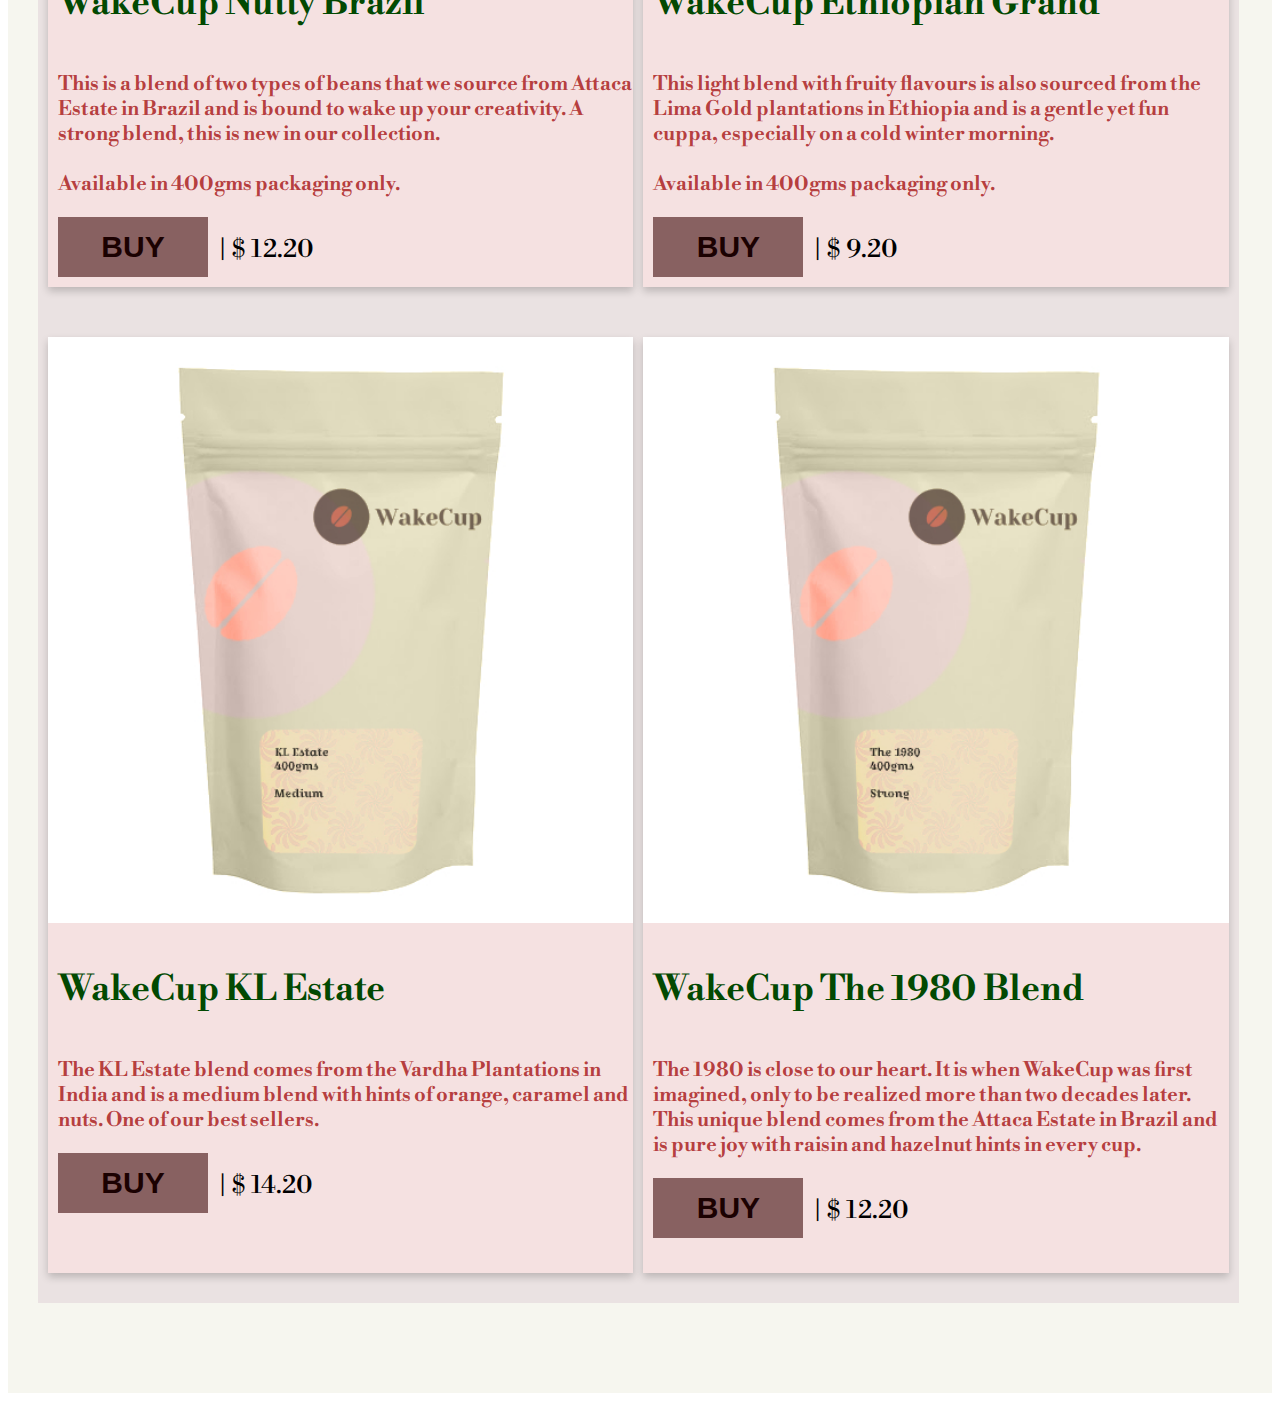
<file: uniqueblends.html>
<html>
  <head>
    <title>WakeCup / Unique Blends</title>
    <meta charset="UTF-8" />
    <meta name="viewport" content="width=device-width, initial-scale=1" />
    <link
      href="https://fonts.googleapis.com/css2?family=Libre+Bodoni&display=swap"
      rel="stylesheet"
    />
    <link rel="stylesheet" href="styles.css" />
    <link
      rel="stylesheet"
      href="https://cdnjs.cloudflare.com/ajax/libs/font-awesome/4.7.0/css/font-awesome.min.css"
    />
  </head>
  <body>
    <div class="page-container">
      <div class="nav">
        <nav>
          <div class="logo">
            <img src="images/WakeCup_500x500.png" alt="WakeCup Logo" />
          </div>

          <ul>
            <li><a href="index.html">Home</a></li>
            <li><a href="about_us.html">About Us</a></li>
            <li class="active">
              <a href="coffee_blends.html">Coffee Blends</a>
            </li>
            <li><a href="brewing_equipment.html">Brewing Equipment</a></li>
            <li><a href="learn.html">Learn with us</a></li>
            <li><a href="contact.html">Contact</a></li>
          </ul>
        </nav>
      </div>
      <div class="mainpage">
        <div class="source">
          <h1>Coffee Blends</h1>
        </div>
        <div class="coffeeblend">
          <img src="images/uniqueblendbanner.jpg" alt="Unique Blends" />
        </div>
        <div class="blendheader">
          <div class="source">
            <h1>Unique Blends</h1>
          </div>
          WakeCup takes pride in the estates and plantations that we work with.
          From the day of our inception, it has been our endeavour to reach out
          to the finest plantations from across the planet to bring you the
          finest blends. To that end, we source our beans from ecologically
          sustainable and responsible estates from around the world. Our
          collection is thus small but once you’ve tried our unique blends,
          you’ll never go back.
        </div>
        <div class="uniquecontainer">
          <div class="unique">
            <div class="uncard">
              <img
                src="images/UniqueBlends/WakeCup_Arabica.jpg"
                alt="WakeCup Arabica"
              />
              <h3>WakeCup Arabica</h3>
              <p>
                Sourced from Lima Gold Coffee Plantations in Ethiopia, this
                Arabica has grapefruit and cashew flavours and is a medium
                roast. One of our bestsellers. <br /><br />
                Available in 400gms packaging only.
              </p>
              <div class="unbtn">
                <button>BUY</button><span>| $ 10.20</span>
              </div>
            </div>
          </div>
          <div class="unique">
            <div class="uncard">
              <img
                src="images/UniqueBlends/Robusta.jpg"
                alt="WakeCup Robusta"
              />
              <h3>WakeCup Robusta</h3>
              <p>
                This is a blend of two types of beans that we source from Attaca
                Estate in Brazil and is bound to wake up your creativity. A
                strong blend, this is new in our collection. <br /><br />
                Available in 400gms packaging only.
              </p>
              <div class="unbtn">
                <button>BUY</button><span>| $ 12.20</span>
              </div>
            </div>
          </div>
          <div class="unique">
            <div class="uncard">
              <img
                src="images/UniqueBlends/NuttyBrazil.jpg"
                alt="WakeCup Nutty Brazil"
              />
              <h3>WakeCup Nutty Brazil</h3>
              <p>
                This is a blend of two types of beans that we source from Attaca
                Estate in Brazil and is bound to wake up your creativity. A
                strong blend, this is new in our collection. <br /><br />
                Available in 400gms packaging only.
              </p>
              <div class="unbtn">
                <button>BUY</button><span>| $ 12.20</span>
              </div>
            </div>
          </div>
          <div class="unique">
            <div class="uncard">
              <img
                src="images/UniqueBlends/EthiopianGrand.jpg"
                alt="WakeCup Ethiopian Grand"
              />
              <h3>WakeCup Ethiopian Grand</h3>
              <p>
                This light blend with fruity flavours is also sourced from the
                Lima Gold plantations in Ethiopia and is a gentle yet fun cuppa,
                especially on a cold winter morning. <br /><br />
                Available in 400gms packaging only.
              </p>
              <div class="unbtn"><button>BUY</button><span>| $ 9.20</span></div>
            </div>
          </div>
          <div class="unique">
            <div class="uncard">
              <img
                src="images/UniqueBlends/KLEstate.jpg"
                alt="WakeCup KL Estate"
              />
              <h3>WakeCup KL Estate</h3>
              <p>
                The KL Estate blend comes from the Vardha Plantations in India
                and is a medium blend with hints of orange, caramel and nuts.
                One of our best sellers.
              </p>
              <div class="unbtn">
                <button>BUY</button><span>| $ 14.20</span>
              </div>
            </div>
          </div>
          <div class="unique">
            <div class="uncard">
              <img
                src="images/UniqueBlends/The1980Blend.jpg"
                alt="WakeCup The 1980 Blend"
              />
              <h3>WakeCup The 1980 Blend</h3>
              <p>
                The 1980 is close to our heart. It is when WakeCup was first
                imagined, only to be realized more than two decades later. This
                unique blend comes from the Attaca Estate in Brazil and is pure
                joy with raisin and hazelnut hints in every cup.
              </p>
              <div class="unbtn">
                <button>BUY</button><span>| $ 12.20</span>
              </div>
            </div>
          </div>
        </div>
      </div>
      <div class="footer">
        Copyright &copy; WakeCup
        <div>
          <a href="#" class="fa fa-facebook"></a>
          <a href="#" class="fa fa-twitter"></a>
          <a href="#" class="fa fa-instagram"></a>
        </div>
      </div>
    </div>
  </body>
</html>
</file>
<file: styles.css>
* {
  box-sizing: border-box;
}

:root {
  font-family: 'Libre Bodoni', 'sans-serif';
  min-height: 100vh;
  /* max-width: 1280px; */
  background-color: #ffffff;
  /* margin: 0 auto; */
}

/* *index page* */

.page-container {
  margin-bottom: 30px;
}

nav {
  display: flex;
  background-color: rgb(242, 237, 214);
  flex-direction: row;
  justify-content: space-between;
  /* height: 130px; */
}
nav .logo {
  display: flex;
  align-items: center;
}

nav .logo img {
  width: 190px;
  height: 130px;
}

nav ul {
  display: flex;
  flex-direction: row;
  flex-wrap: wrap;
  list-style: none;
  justify-content: flex-start;
}

nav ul li {
  color: rgb(15, 9, 1);
  padding: 22px 40px;
  background-color: rgb(242, 237, 214);
}

nav ul li:hover {
  background-color: darksalmon;
}

nav ul li.active {
  background-color: darksalmon;
}

nav ul li a {
  color: rgb(115, 50, 3);
  font-size: 20px;
  font-weight: bold;
  text-decoration: none;
  text-align: center;
}

@media all and (max-width: 800px) {
  nav {
    justify-content: flex-start;
  }

  nav ul {
    justify-content: space-between;
  }
}

@media all and (max-width: 600px) {
  nav {
    flex-direction: column;
    align-items: center;
  }

  nav ul {
    width: 100%;
    flex-direction: column;
    align-items: stretch;
  }

  nav ul li {
    text-align: center;
  }
}

.banner {
  position: relative;
  display: flex;
  flex-wrap: wrap;
  justify-content: center;
  align-items: center;
  flex-direction: row;
  width: 100%;
  height: 600px;
  background-color: antiquewhite;
  /* margin: 20px; */
}

@media all and (max-width: 600px) {
  .banner {
    flex-direction: column;
  }
}

@media all and (max-width: 800px) {
  .banner {
    flex-direction: column;
  }
}

@media all and (max-width: 1000px) {
  .banner {
    flex-direction: column;
  }
}

.left {
  flex: 50%;
  background-image: url(images/OurCafe-612x612.jpg);
  display: inline-block;
  opacity: 0.4;
  width: 100%;
  height: 600px;
  background-size: cover;
  background-repeat: no-repeat;
}

.right {
  flex: 50%;
  background-image: url(images/Source.jpg);
  display: inline-block;
  opacity: 0.5;
  width: 100%;
  height: 600px;
  background-size: cover;
  background-repeat: no-repeat;
}

.banner .left a,
.banner .right a {
  /* position: absolute;
  top: 50%;
  left: 50%; */
  position: relative;
  text-decoration: none;
  text-align: center;
  color: white;
  justify-self: center;
  color: white;
  font-size: 90px;
  font-weight: 200px;
  text-shadow: 50px;
  animation: appear 1s ease-in-out 0s forwards;
}

@keyframes appear {
  from {
    opacity: 0;
    top: -100px;
  }
  to {
    opacity: 1;
    top: 0;
  }
}
.banner .left,
.banner .right {
  flex: 1;
  justify-self: center;
  color: white;
  font-size: 90px;
  font-weight: 200px;
  text-shadow: 50px;
  text-align: center;
  text-decoration: none;
}

.banner .left:hover,
.banner .right:hover {
  transform: scale(0.9, 0.9);
  opacity: 0.7;
}

@media all and (max-width: 600px) {
  .banner {
    flex-direction: column;
  }

  .footer {
    position: fixed;
  }
}

.homemainpage {
  overflow: auto;
  background-color: rgb(246, 246, 239);
}

.text {
  margin: 20px 40px 90px 40px;
}

.text p {
  color: brown;
  font-size: 25px;
  font-weight: bold;
  background-color: rgb(249, 237, 237);
  padding: 40px 40px;
  width: 100%;
  display: inline-block;
  box-sizing: border-box;
}
/* *index page* */

/* *source* */

div .mainpage {
  overflow: auto;
  background-color: rgb(246, 246, 239);
}

.source {
  border-bottom: rgb(115, 50, 3) solid 2px;
  color: brown;
  font-size: 20px;
  font-weight: 40px;
  padding-left: 10px;
}

.image img {
  object-fit: contain;
  width: 100%;
  height: auto;
  background-repeat: no-repeat;
  border: rgb(15, 9, 1) solid 1px;
}

.lines {
  margin: 30px 30px 20px;
}
.lines p {
  border: rgb(115, 50, 3) solid 1px;
  background-color: rgb(254, 248, 241);
  padding: 10px;
}

.box {
  display: flex;
  flex-direction: column;
  justify-content: flex-start;
  margin: 20px 30px 70px;
}

.box .src1,
.box .src2,
.box .src3 {
  border: rgb(115, 50, 3) solid 1px;
  padding: 2px;
  margin: 10px 30px;
  animation: appear 1s ease-in-out 0s forwards;
}

.box .src1 {
  background-image: url(images/src1.jpg);
  background-size: cover;
  background-repeat: no-repeat;
  opacity: 0.5;
}

.box .src2 {
  background-image: url(images/src2.JPG);
  background-size: cover;
  background-repeat: no-repeat;
  opacity: 0.7;
}

.box .src3 {
  background-image: url(images/src3.jpg);
  background-size: cover;
  background-repeat: no-repeat;
  opacity: 0.7;
}

.box .src1 p,
.box .src1 h2 {
  color: whitesmoke;
  font-weight: 30px;
  font-weight: bold;
}

.box .src2 p,
.box .src2 h2 {
  color: whitesmoke;
  font-weight: 30px;
  font-weight: bold;
}

.box .src3 p,
.box .src3 h2 {
  color: whitesmoke;
  font-weight: 30px;
  font-weight: bold;
}

.box .src1:hover,
.box .src2:hover,
.box .src3:hover {
  opacity: 1;
  transform: scale(0.9, 0.9);
}

/* *source* */

/* *our cafes* */
.cafeimage img {
  object-fit: contain;
  border: rgb(15, 9, 1) solid 1px;
  width: 100%;
  height: auto;
  background-repeat: no-repeat;
}

.flexcontainer {
  display: flex;
  flex-direction: row;
  justify-content: space-evenly;
  align-items: center;
  margin-bottom: 50px;
}

@media all and (max-width: 600px) {
  .flexcontainer {
    flex-direction: column;
  }
}

@media all and (max-width: 800px) {
  .flexcontainer {
    flex-direction: column;
  }
}
.card {
  box-shadow: 0 4px 8px 0 rgba(0, 0, 0, 0.2);
  transition: 0.3s;
  width: 400px;
  height: 300px;
  margin: 50px;
  padding: 20px;
  background-color: rgb(250, 234, 234);
}

.card:hover {
  box-shadow: 0 8px 16px 0 rgba(0, 0, 0, 0.2);
  transform: scale(1.2, 1.2);
  background-color: rgb(240, 200, 200);
}

.card h1 {
  text-align: center;
  padding-top: 20px;
  color: darkgreen;
  border-bottom: brown 4px solid;
}

.addr {
  padding: 2px 16px;
  text-align: center;
  font-size: 20px;
  color: indianred;
}

/* *our cafes* */

/* *about us* */

div .mainabpage {
  background-color: rgb(246, 246, 239);
  overflow: auto;
}

.aboutcontainer {
  position: relative;
  text-align: center;
}

.aboutcontainer img {
  object-fit: cover;
  width: 100%;
  min-height: 500px;
  opacity: 0.7;
}

.centered {
  position: absolute;
  top: 50%;
  left: 50%;
  transform: translate(-50%, -50%);
}

.centered b {
  color: #141212;
  font-weight: 80px;
  font-size: 40px;
  font-style: italic;
  text-shadow: 2px 2px gray;
  position: relative;
  animation: appear 1s ease-in-out 0s forwards;
}

@keyframes appear {
  from {
    opacity: 0;
    top: -100px;
  }
  to {
    opacity: 1;
    top: 0;
  }
}

.centered b::before {
  color: #141212;
  content: open-quote;
  top: 0;
  left: 0;
}

.centered b::after {
  color: #141212;
  content: close-quote;
  bottom: 0;
  right: 0;
}

.bodyabouttext {
  background-color: rgb(229, 243, 246);
  box-sizing: border-box;
  border: #02143b 1px solid;
  margin: 20px 50px 80px;
  padding: 10px;
  min-height: 350px;
}

.bodyabouttext div {
  padding: 10px;
  margin: 10px 20px;
  font-size: 20px;
  color: #02143b;
  background-color: rgb(229, 243, 246);
}

/* *about us* */

/* * Brewing Equipment* */

.brewimage img {
  object-fit: contain;
  border: rgb(15, 9, 1) solid 1px;
  width: 100%;
  height: auto;
  background-repeat: no-repeat;
}

.brewtext h2 {
  color: rgb(115, 50, 3);
  padding-left: 20px;
}

.brewtext p {
  color: rgb(32, 14, 1);
  font-size: 20px;
  font-weight: 50px;
  padding-left: 20px;
}

.brewflexcontainer {
  display: grid;
  align-content: space-evenly;
  grid-template-columns: repeat(2, 1fr);
  grid-template-rows: repeat(2, 1fr);
  width: 95%;
  gap: 10px;
  background-color: rgb(234, 226, 226);
  padding: 20px 20px;
  margin: 10px 10px 80px;
}

.brewflexcontainer .brew {
  text-align: center;
  padding: 10px 10px;
  font-size: 30px;
}

.brewcard {
  box-shadow: 0 4px 8px 0 rgba(0, 0, 0, 0.2);
  width: 100%;
  height: 100%;
  margin: auto;
  text-align: left;
  background-color: rgb(245, 225, 225);
}

.brewcard:hover {
  box-shadow: 0 8px 16px 0 rgba(0, 0, 0, 0.2);
  transform: scale(0.9, 0.9);
  background-color: rgb(240, 200, 200);
}

.brewcard img {
  width: 100%;
}

.brewcard h3 {
  color: brown;
  padding: 10px;
}

.brewcard p {
  color: rgba(171, 34, 34, 0.856);
  font-size: 15px;
  font-weight: bold;
  padding-left: 10px;
  padding-top: 2px;
}

.brewcard .brewbtn {
  margin: 10px;
}

.brewcard .brewbtn button {
  border: none;
  width: 150px;
  height: 60px;
  background-color: rgb(135, 65, 65);
  color: #1b0101;
  font-size: 20px;
  font-weight: bold;
  cursor: pointer;
}

.brewcard button:hover {
  opacity: 0.7;
}

.brewcard .brewbtn span {
  font-size: 25px;
  font-weight: 20px;
  padding-left: 10px;
}

/* * Brewing Equipment* */

/* * Learn with us* */
.learnimage img {
  object-fit: contain;
  border: rgb(15, 9, 1) solid 1px;
  width: 100%;
  height: auto;
  background-repeat: no-repeat;
}

.learnheadline {
  color: brown;
  font-size: 30px;
  font-weight: bold;
  padding: 30px;
  margin: 10px 80px;
  background-color: rgb(249, 237, 237);
}

.wrkshop {
  margin: 10px 10px 80px;
  overflow: auto;
}

.wrkshop h1 {
  color: #740420;
  font-weight: bold;
  font-size: 45px;
  border-bottom: #2b010c 5px solid;
  padding: 20px 20px;
  margin: 10px 30px;
}

.wrkheading {
  padding: 20px;
  margin: 20px 60px;
  border: #2b010c 1px solid;
}

.wrkheading h2 {
  padding: 5px;
  font-size: 40px;
  color: darkgreen;
  border-bottom: brown 4px solid;
}

.wrkheading p {
  font-size: 30px;
  font-weight: 30px;
  color: darkblue;
}

.wrkheading span {
  font-size: 30px;
  font-weight: 30px;
  color: rgb(125, 22, 4);
}

.wrkheading button {
  border: none;
  width: 200px;
  height: 60px;
  background-color: rgb(240, 205, 205);
  color: #380101;
  font-size: 30px;
  font-weight: bold;
  cursor: pointer;
}

.wrkheading button:hover {
  opacity: 0.6;
}

/* * Learn with us* */

/* * Contact* */

.contactcontainer img {
  object-fit: cover;
  border: rgb(15, 9, 1) solid 1px;
  width: 100%;
  height: auto;
  background-repeat: no-repeat;
}

.formheading {
  font-size: 40px;
  text-align: center;
  font-weight: bold;
  color: #333f5a;
  text-shadow: 2px 2px#55acee;
  padding: 5px 10px;
  margin-top: 5px;
}

.contactform {
  border-radius: 5px;
  background-color: #dfeff4;
  padding: 30px;
  margin: 10px 20px 80px 30px;
  border: #02143b solid 1px;
}

input[type='text'],
input[type='email'],
input[type='tel'],
textarea {
  width: 100%;
  padding: 12px;
  border: 1px solid #ccc;
  border-radius: 4px;
  box-sizing: border-box;
  margin-top: 6px;
  margin-bottom: 16px;
  resize: vertical;
}

input[type='radio'] {
  padding: 12px;
  border: 1px solid #ccc;
  border-radius: 4px;
  box-sizing: border-box;
  margin-top: 6px;
  margin-bottom: 16px;
}

input[type='submit'] {
  background-color: #333f5a;
  color: white;
  font-size: 30px;
  font-weight: bold;
  padding: 12px 20px;
  width: 200px;
  border: none;
  border-radius: 4px;
  cursor: pointer;
}

input[type='submit']:hover {
  background-color: #aebadb;
}

/* * Contact* */

/* * Coffee Blends * */
.coffeeblend img {
  object-fit: cover;
  border: rgb(15, 9, 1) solid 1px;
  width: 100%;
  height: auto;
  background-repeat: no-repeat;
}

.blendheader {
  background-color: antiquewhite;
  color: #380101;
  padding: 30px;
  margin: 20px 20px;
  font-size: 30px;
  font-weight: bold;
}

.blendcontainer {
  display: flex;
  flex-direction: row;
  justify-content: space-evenly;
  /* margin-bottom: 30px; */
  margin: 20px 50px 80px;
}

.blendtitle {
  border: rgb(49, 14, 14) 2px solid;
  background-color: rgb(243, 224, 224);
  align-items: center;
  text-align: center;
  margin: 10px 20px;
}

.item1,
.item2 {
  flex: 1;
}

.item1 h1,
.item2 h1 {
  padding-top: 10px;
  padding-bottom: 10px;
  color: darkgreen;
  border-bottom: brown 4px solid;
}

.item1:hover,
.item2:hover {
  transform: scale(1, 1.1);
  background-color: rgb(240, 200, 200);
}

.item1 a button,
.item2 a button {
  color: white;
  background-color: rgb(174, 121, 121);
  border: none;
  font-size: 20px;
  font-weight: bold;
  padding: 30px 80px;
  width: auto;
  align-items: center;
  margin: 10px 30px 10px;
  cursor: pointer;
}

.item1 a button:hover,
.item2 a button:hover {
  transform: scale(1.2, 1.2);
  background-color: rgb(249, 119, 119);
}

@media all and (max-width: 500px) {
  .blendcontainer {
    flex-direction: column;
    flex-wrap: wrap;
    margin: 0px 0px 80px;
    padding: 0px;
  }
}

@media all and (max-width: 600px) {
  .blendcontainer {
    flex-direction: column;
    flex-wrap: wrap;
    margin: 20px 0px 80px;
  }
}

@media all and (max-width: 800px) {
  .blendcontainer {
    flex-direction: column;
    flex-wrap: wrap;
    margin: 20px 0px 80px;
  }
}
/* * Coffee Blends * */

/* * classics * */

.classiccontainer {
  display: grid;
  align-content: space-evenly;
  grid-template-columns: repeat(2, 1fr);
  grid-template-rows: repeat(2, 1fr);
  width: 95%;
  gap: 10px;
  background-color: rgb(234, 226, 226);
  padding: 10px;
  margin: 20px 30px 90px;
}

.classiccontainer .classic {
  /* background-color: rgb(238, 187, 187); */
  text-align: center;
  padding: 20px 0;
  font-size: 30px;
}

.clcard {
  box-shadow: 0 4px 8px 0 rgba(0, 0, 0, 0.2);
  width: 100%;
  height: 100%;
  margin: auto;
  text-align: left;
  background-color: rgb(245, 225, 225);
}

.clcard:hover {
  box-shadow: 0 8px 16px 0 rgba(0, 0, 0, 0.2);
  transform: scale(0.9, 0.9);
  background-color: rgb(240, 200, 200);
}

.clcard img {
  width: 100%;
}

.clcard h3 {
  color: rgb(2, 57, 2);
  padding: 20px;
}

.clcard p {
  color: rgba(171, 34, 34, 0.856);
  font-size: 20px;
  font-weight: bold;
  padding-left: 20px;
  padding-top: 2px;
}

.clcard .clbtn {
  margin: 10px;
}

.clcard .clbtn button {
  border: none;
  width: 150px;
  height: 60px;
  background-color: rgb(136, 97, 97);
  color: #1b0101;
  font-size: 30px;
  font-weight: bold;
  cursor: pointer;
}

.clbtn button:hover {
  opacity: 0.7;
}

.clcard .clbtn span {
  font-size: 25px;
  font-weight: 20px;
  padding-left: 10px;
}

/* * classics * */

/* * Unique Blends * */
.uniquecontainer {
  display: grid;
  align-content: space-evenly;
  grid-template-columns: repeat(2, 1fr);
  grid-template-rows: repeat(3, 1fr);
  width: 95%;
  gap: 10px;
  background-color: rgb(234, 226, 226);
  padding: 10px;
  margin: 20px 30px 90px;
}

.uniquecontainer .unique {
  /* background-color: rgb(238, 187, 187); */
  text-align: center;
  padding: 20px 0;
  font-size: 30px;
}

.uncard {
  box-shadow: 0 4px 8px 0 rgba(0, 0, 0, 0.2);
  width: 100%;
  height: 100%;
  margin: auto;
  text-align: left;
  background-color: rgb(245, 225, 225);
}

.uncard:hover {
  box-shadow: 0 8px 16px 0 rgba(0, 0, 0, 0.2);
  transform: scale(0.9, 0.9);
  background-color: rgb(240, 200, 200);
}

.uncard img {
  width: 100%;
}

.uncard h3 {
  color: rgb(2, 73, 2);
  padding: 10px;
}

.uncard p {
  color: rgba(171, 34, 34, 0.856);
  font-size: 20px;
  font-weight: bold;
  padding-left: 10px;
  padding-top: 2px;
}

.uncard .unbtn {
  margin: 10px;
}

.uncard .unbtn button {
  border: none;
  width: 150px;
  height: 60px;
  background-color: rgb(136, 97, 97);
  color: #1b0101;
  font-size: 30px;
  font-weight: bold;
  cursor: pointer;
}

.unbtn button:hover {
  opacity: 0.7;
}

.uncard .unbtn span {
  font-size: 25px;
  font-weight: 20px;
  padding-left: 10px;
}

/* * Unique Blends * */

.footer {
  position: fixed;
  left: 0;
  right: 0;
  bottom: 0;
  background-color: rgb(242, 237, 214);
  padding: 10px 20px;
  color: rgb(115, 50, 3);
  font-size: 20px;
  font-weight: bold;
}

.footer div {
  float: right;
}

.fa {
  padding: 10px;
  font-size: 30px;
  width: 50px;
  text-align: center;
  text-decoration: none;
  margin: 5px 2px;
}

.fa:hover {
  opacity: 0.7;
}

.fa-facebook {
  background: #3b5998;
  color: white;
}

.fa-twitter {
  background: #55acee;
  color: white;
}

.fa-instagram {
  background: #125688;
  color: white;
}
</file>
